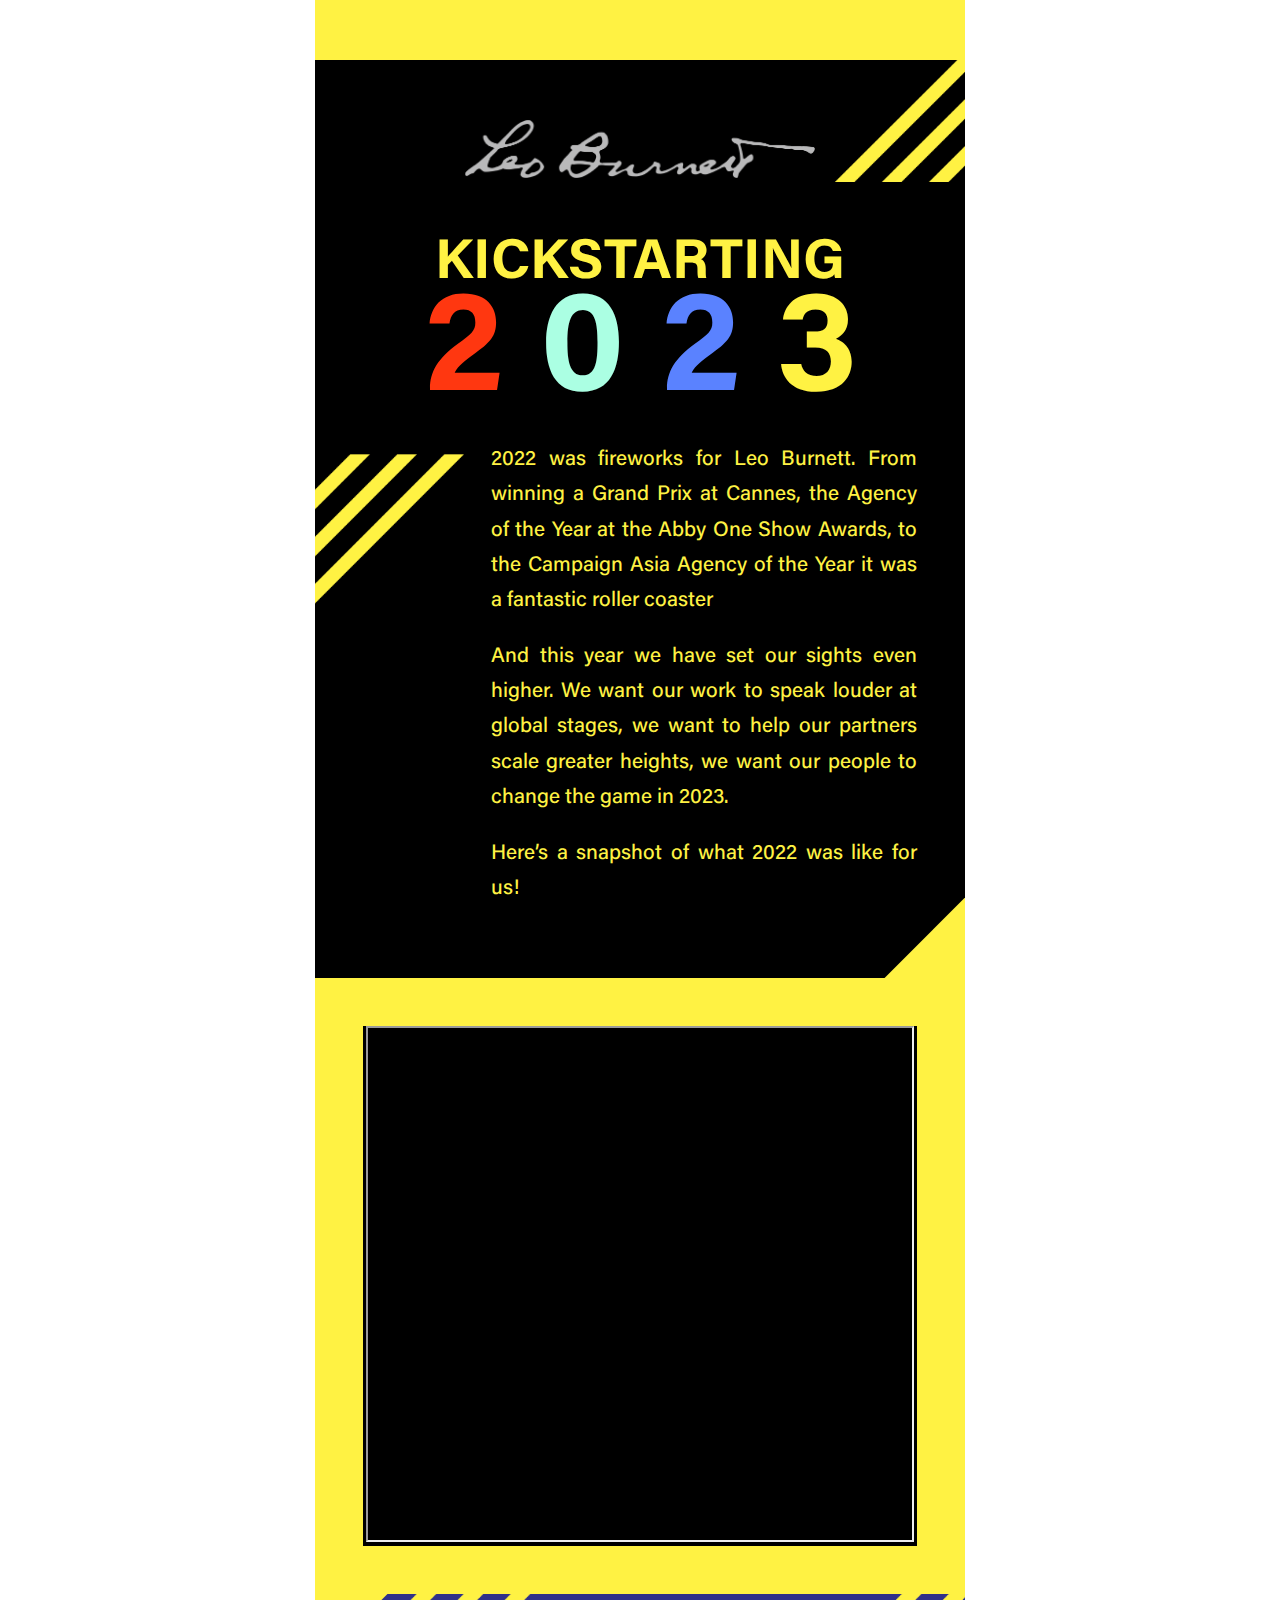
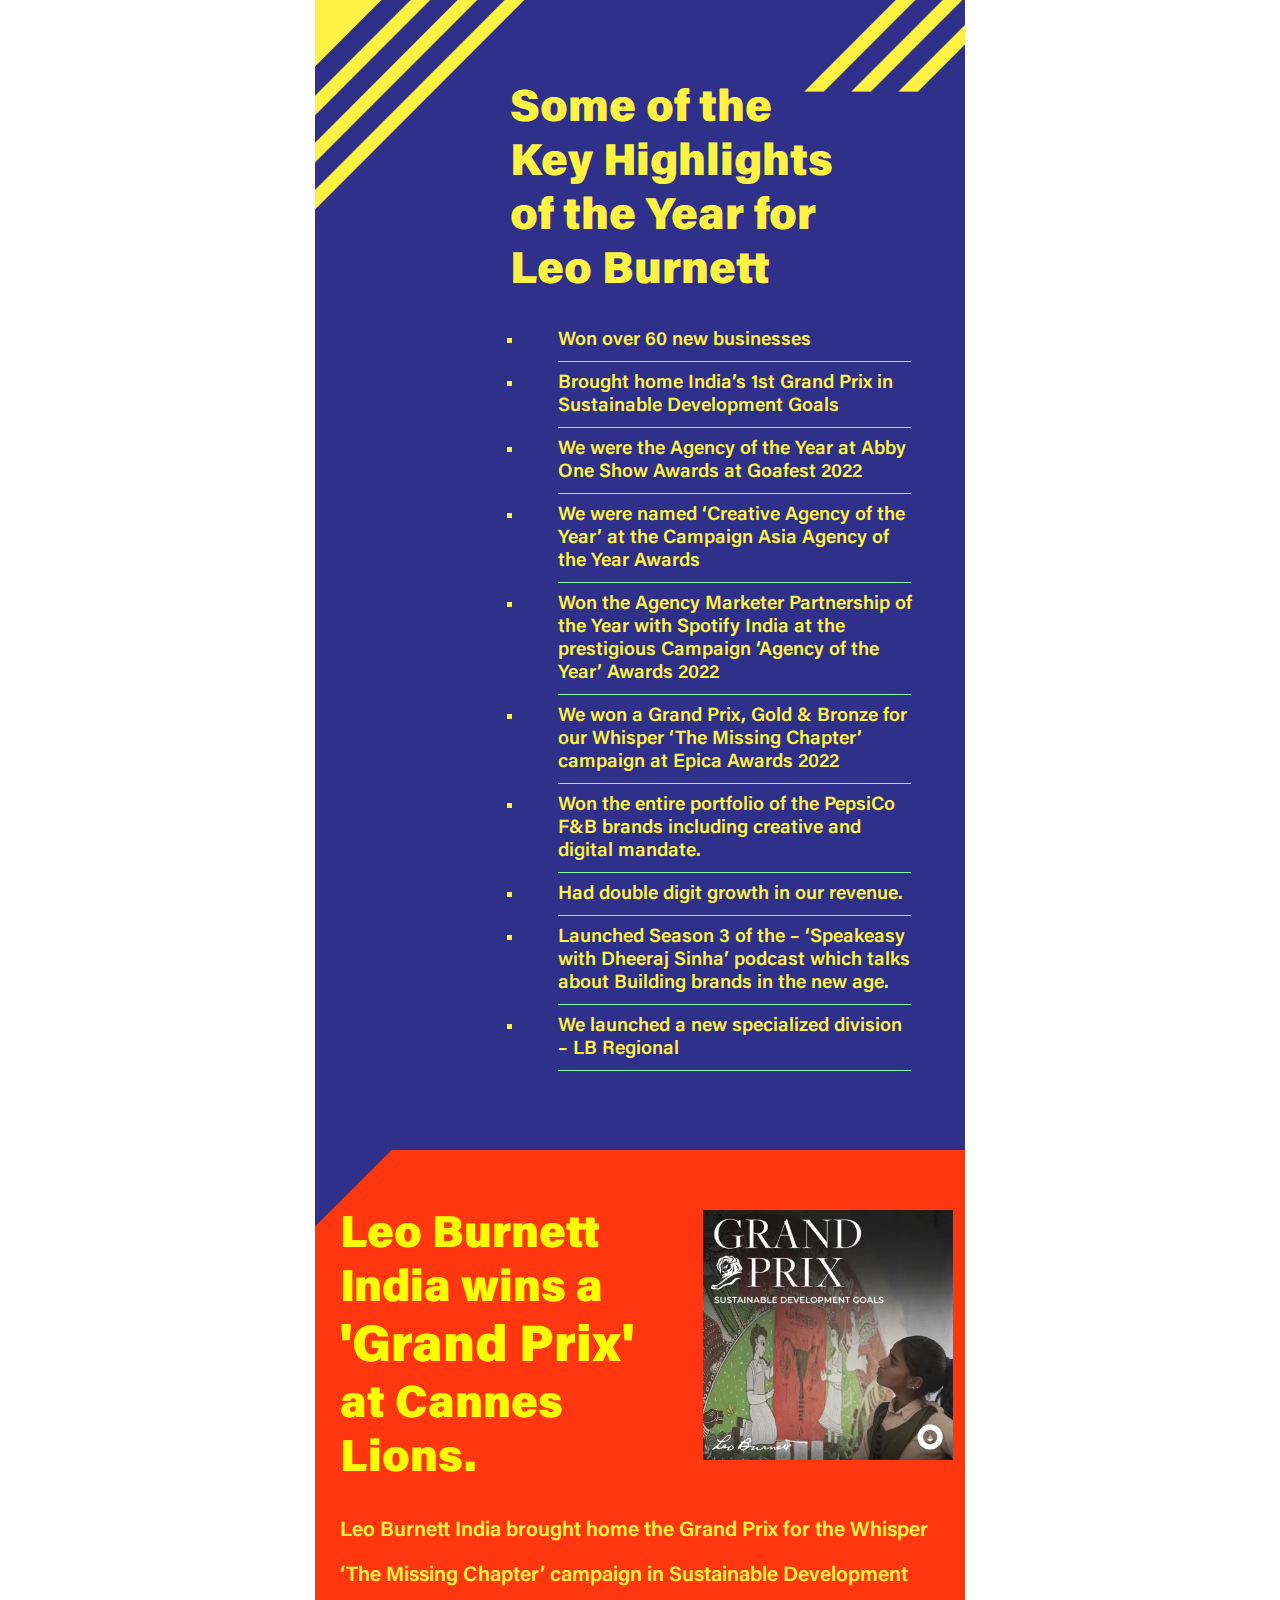
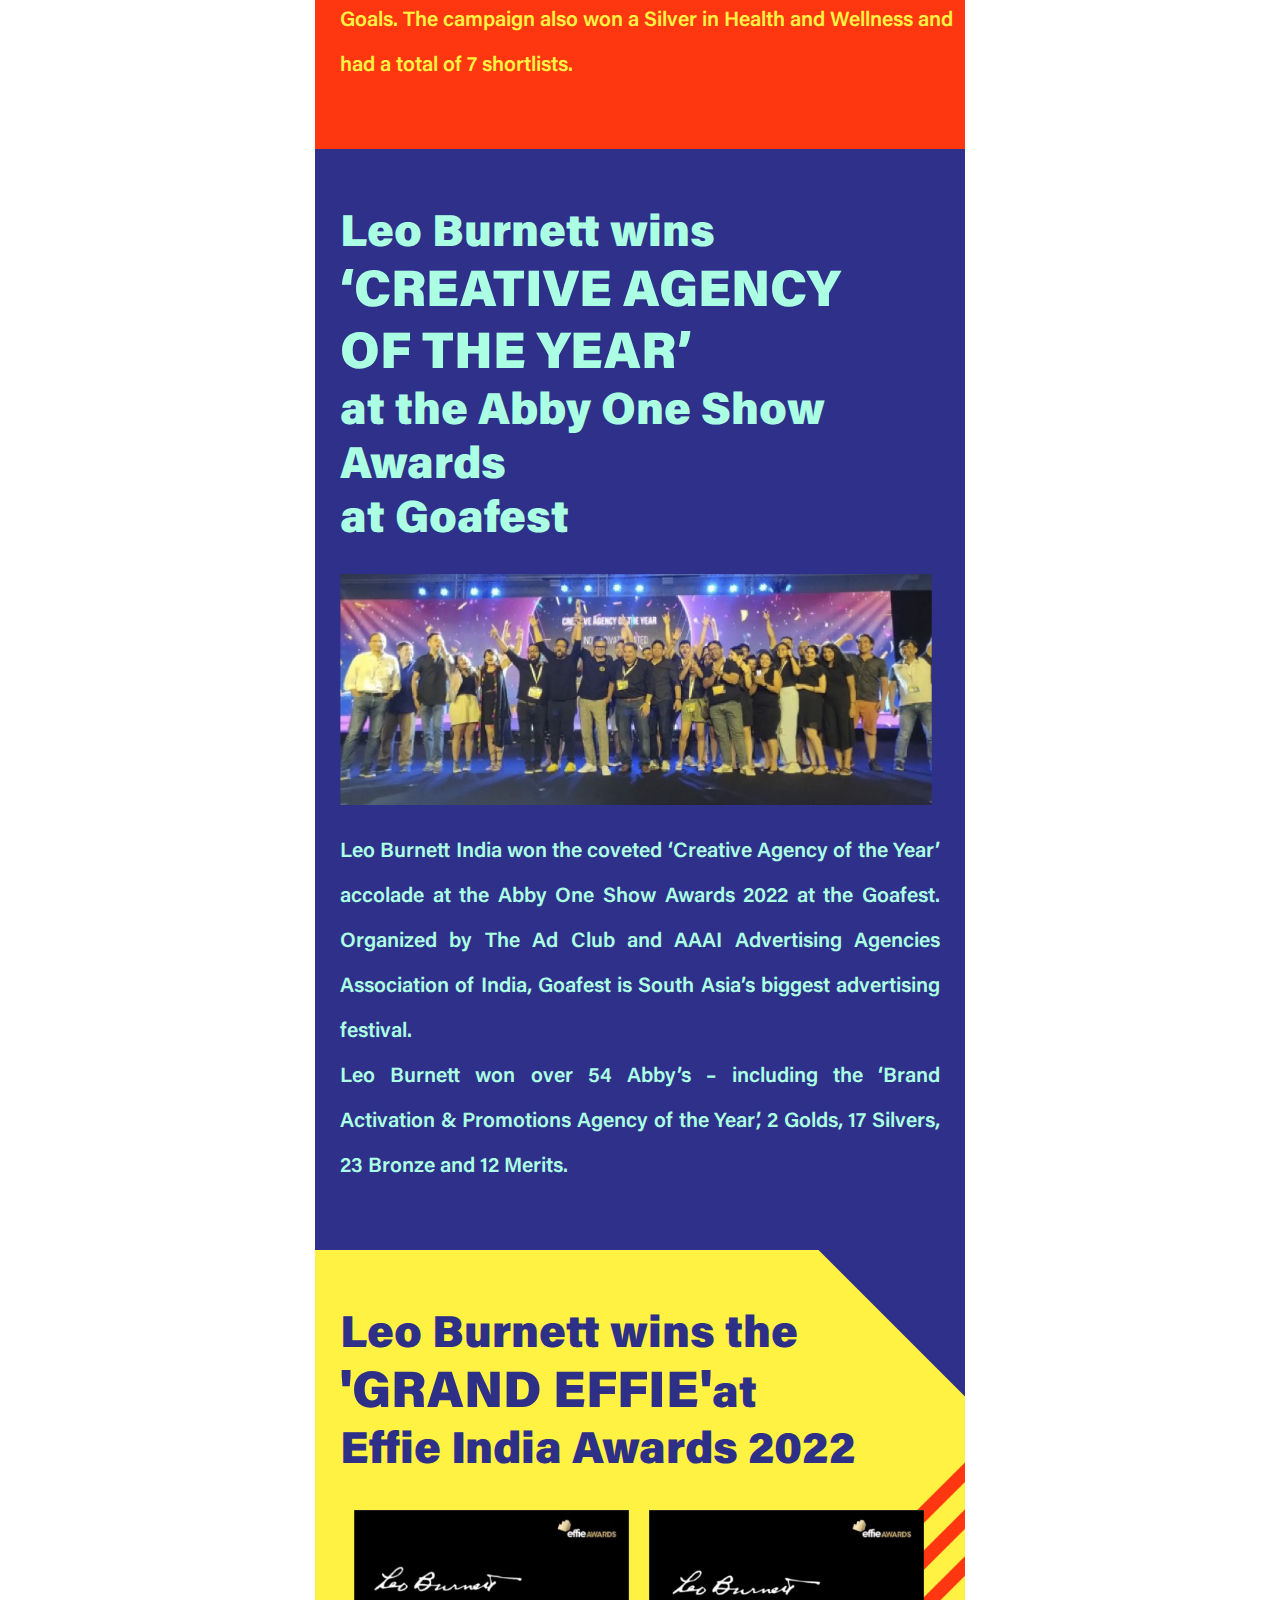
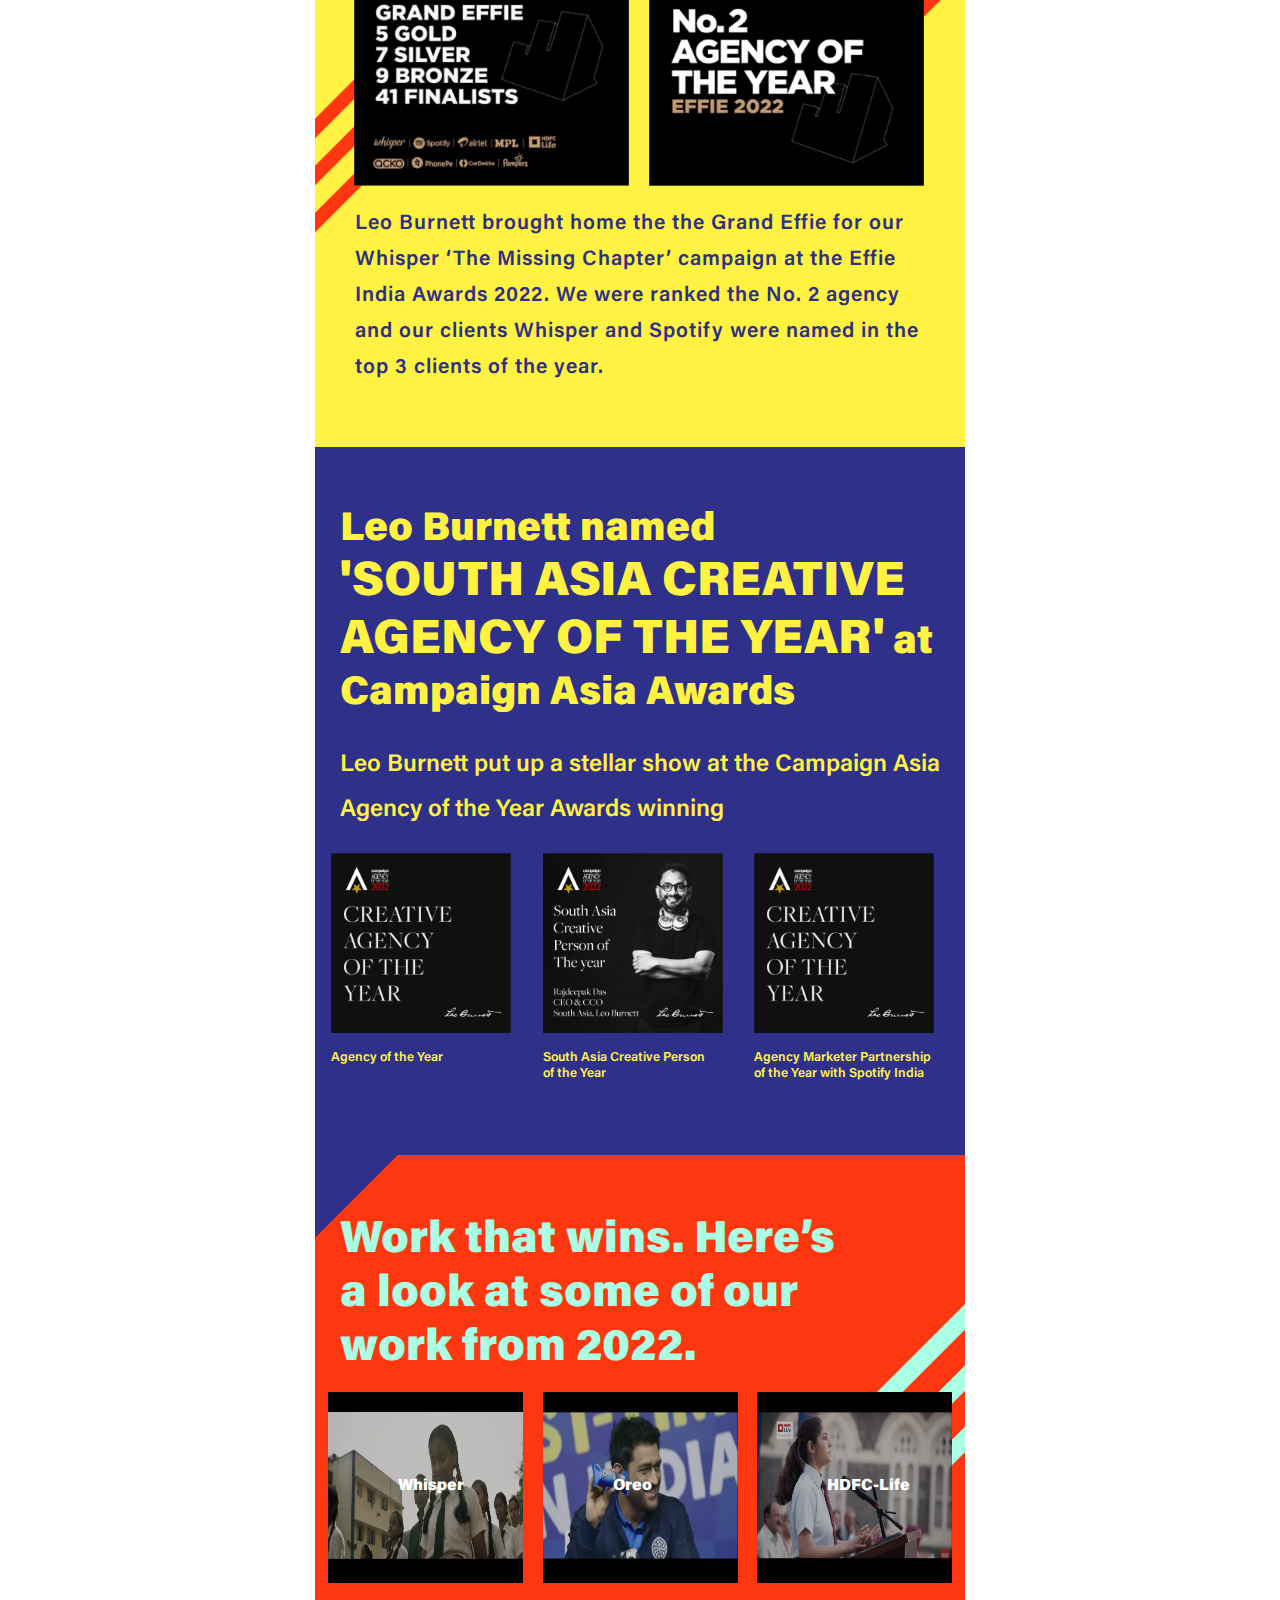
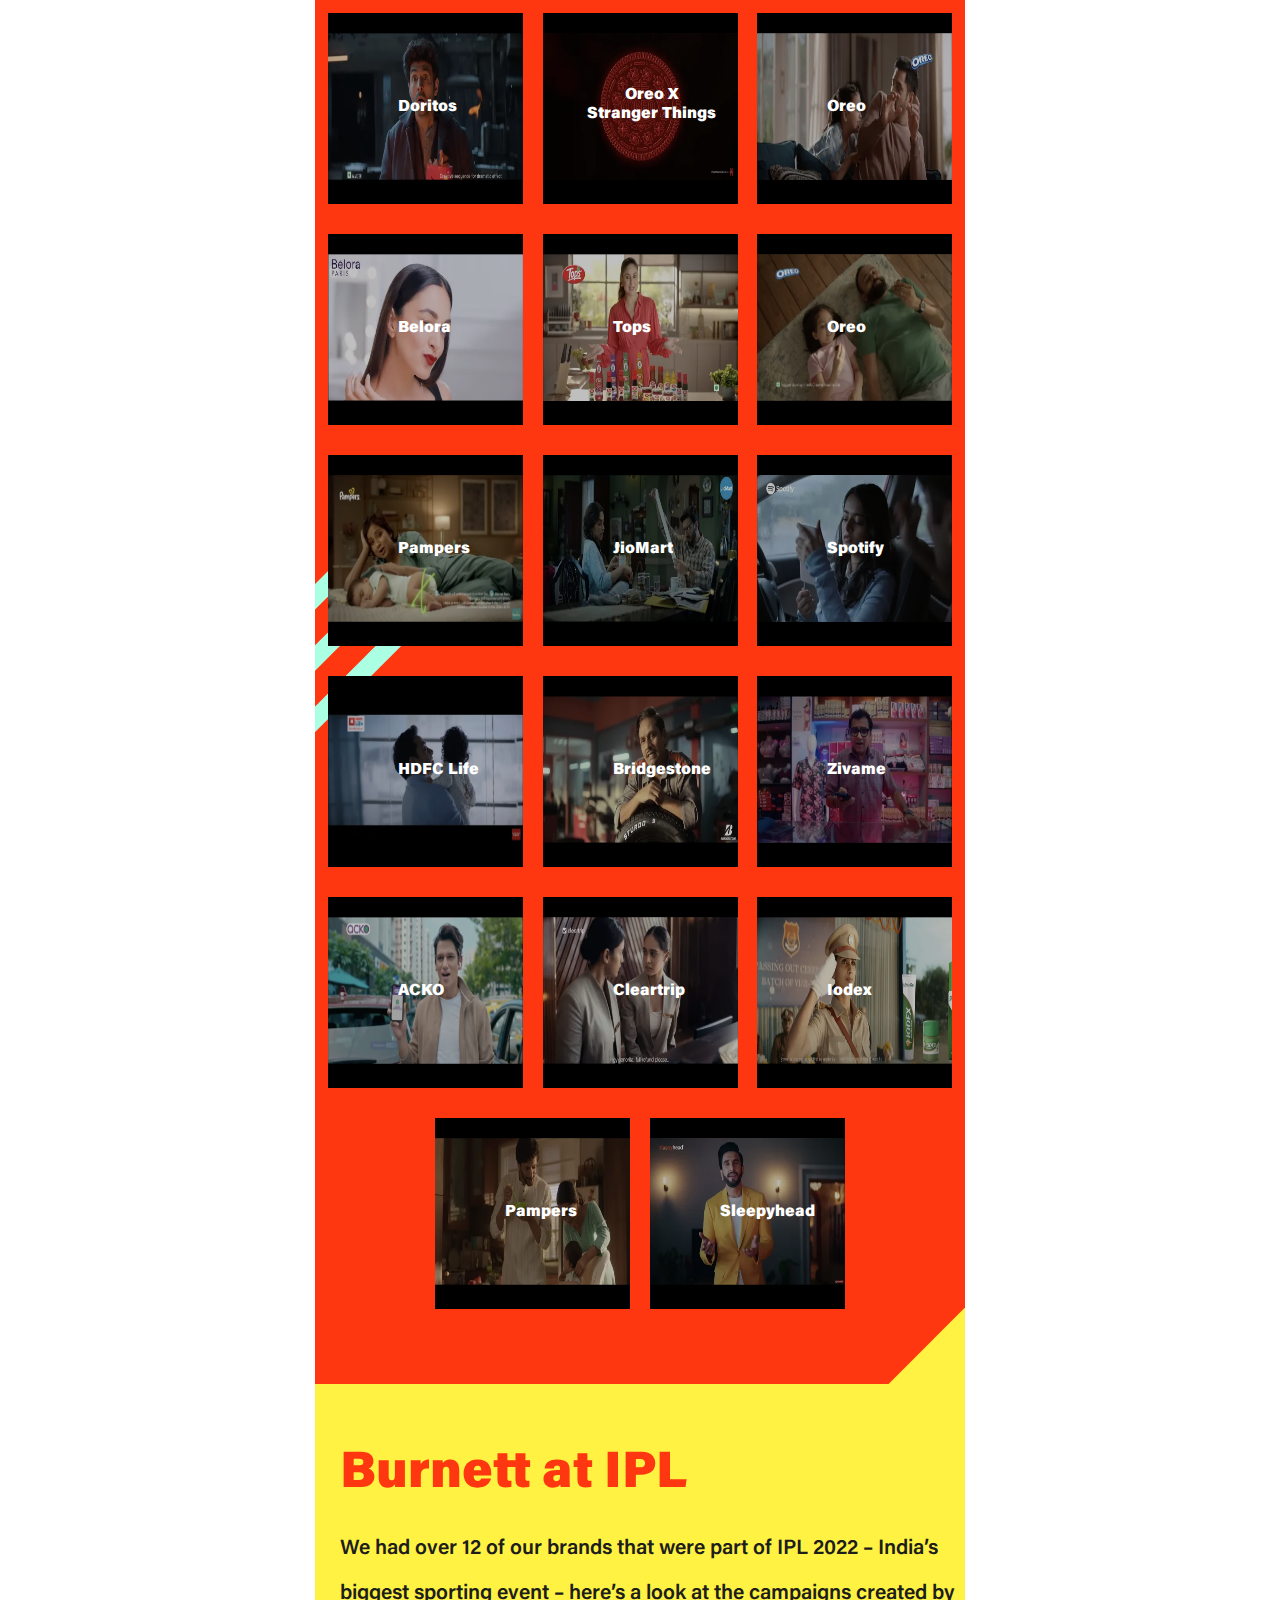
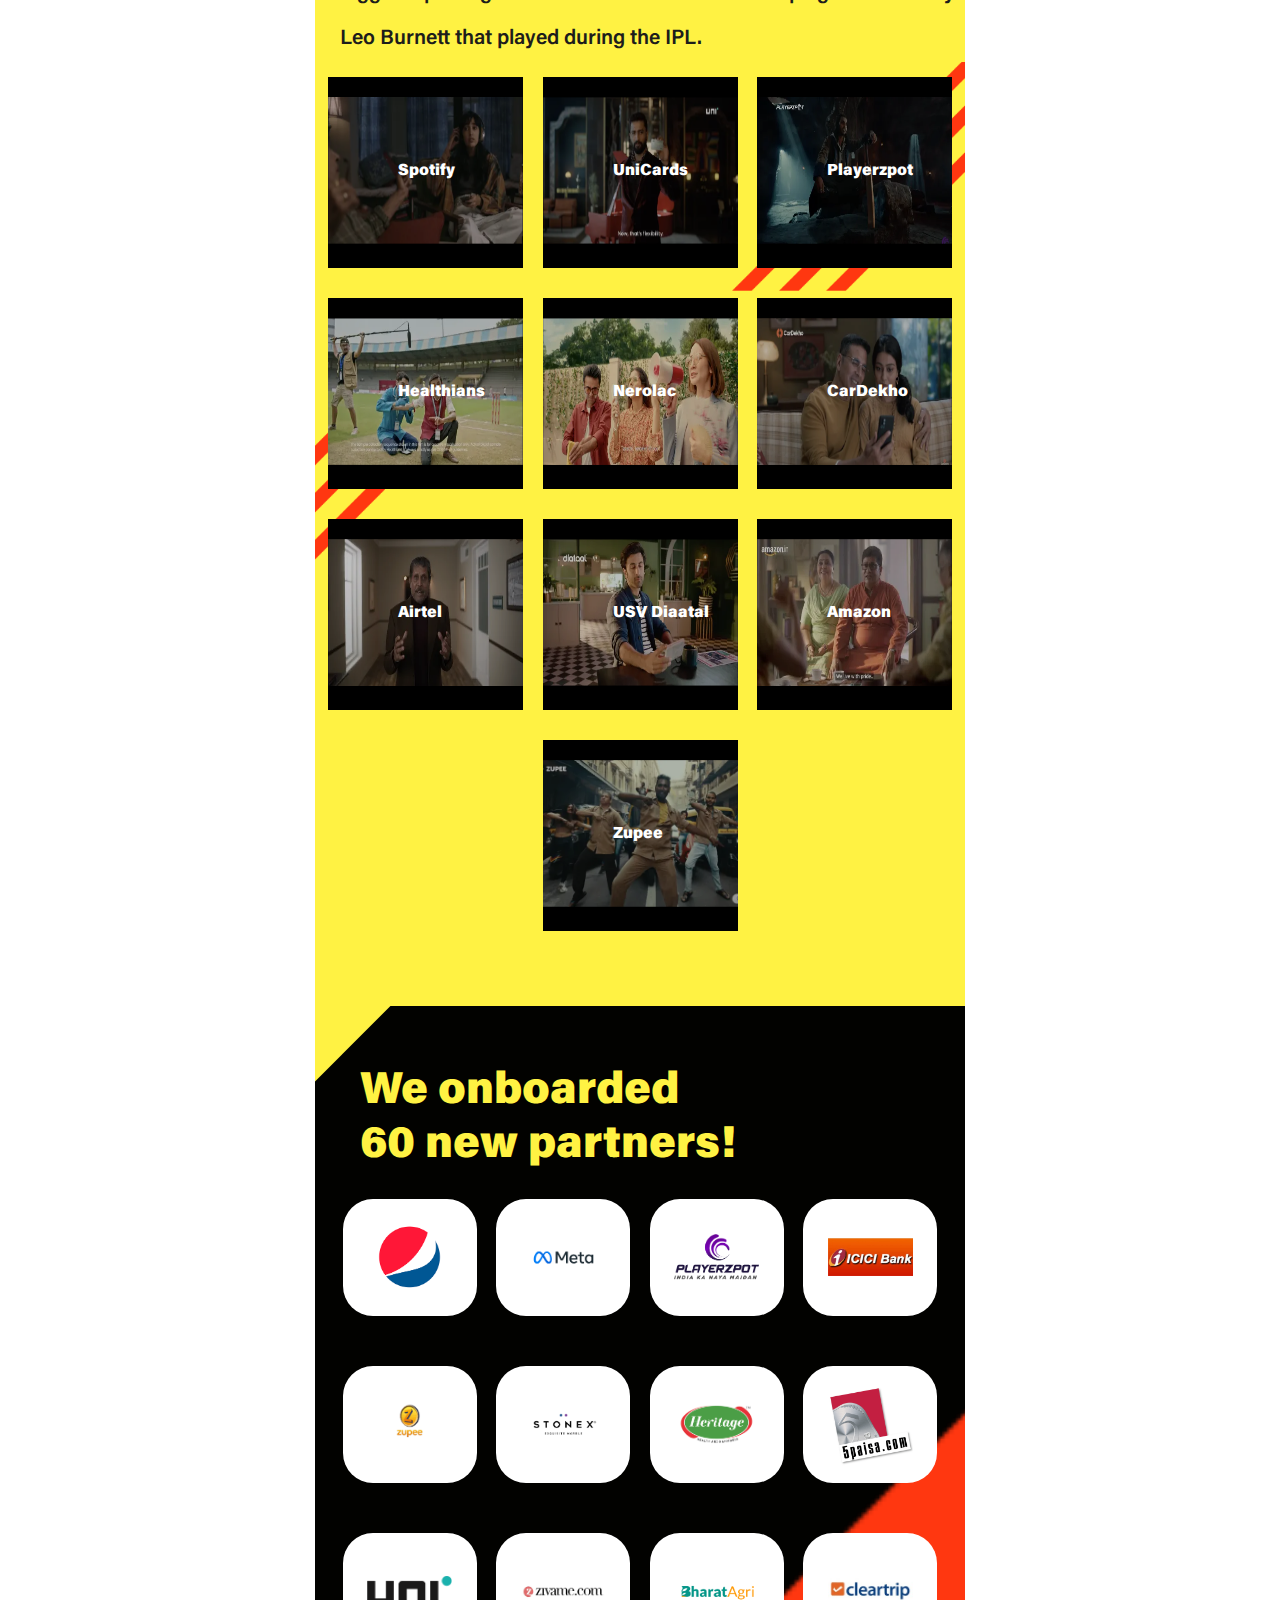
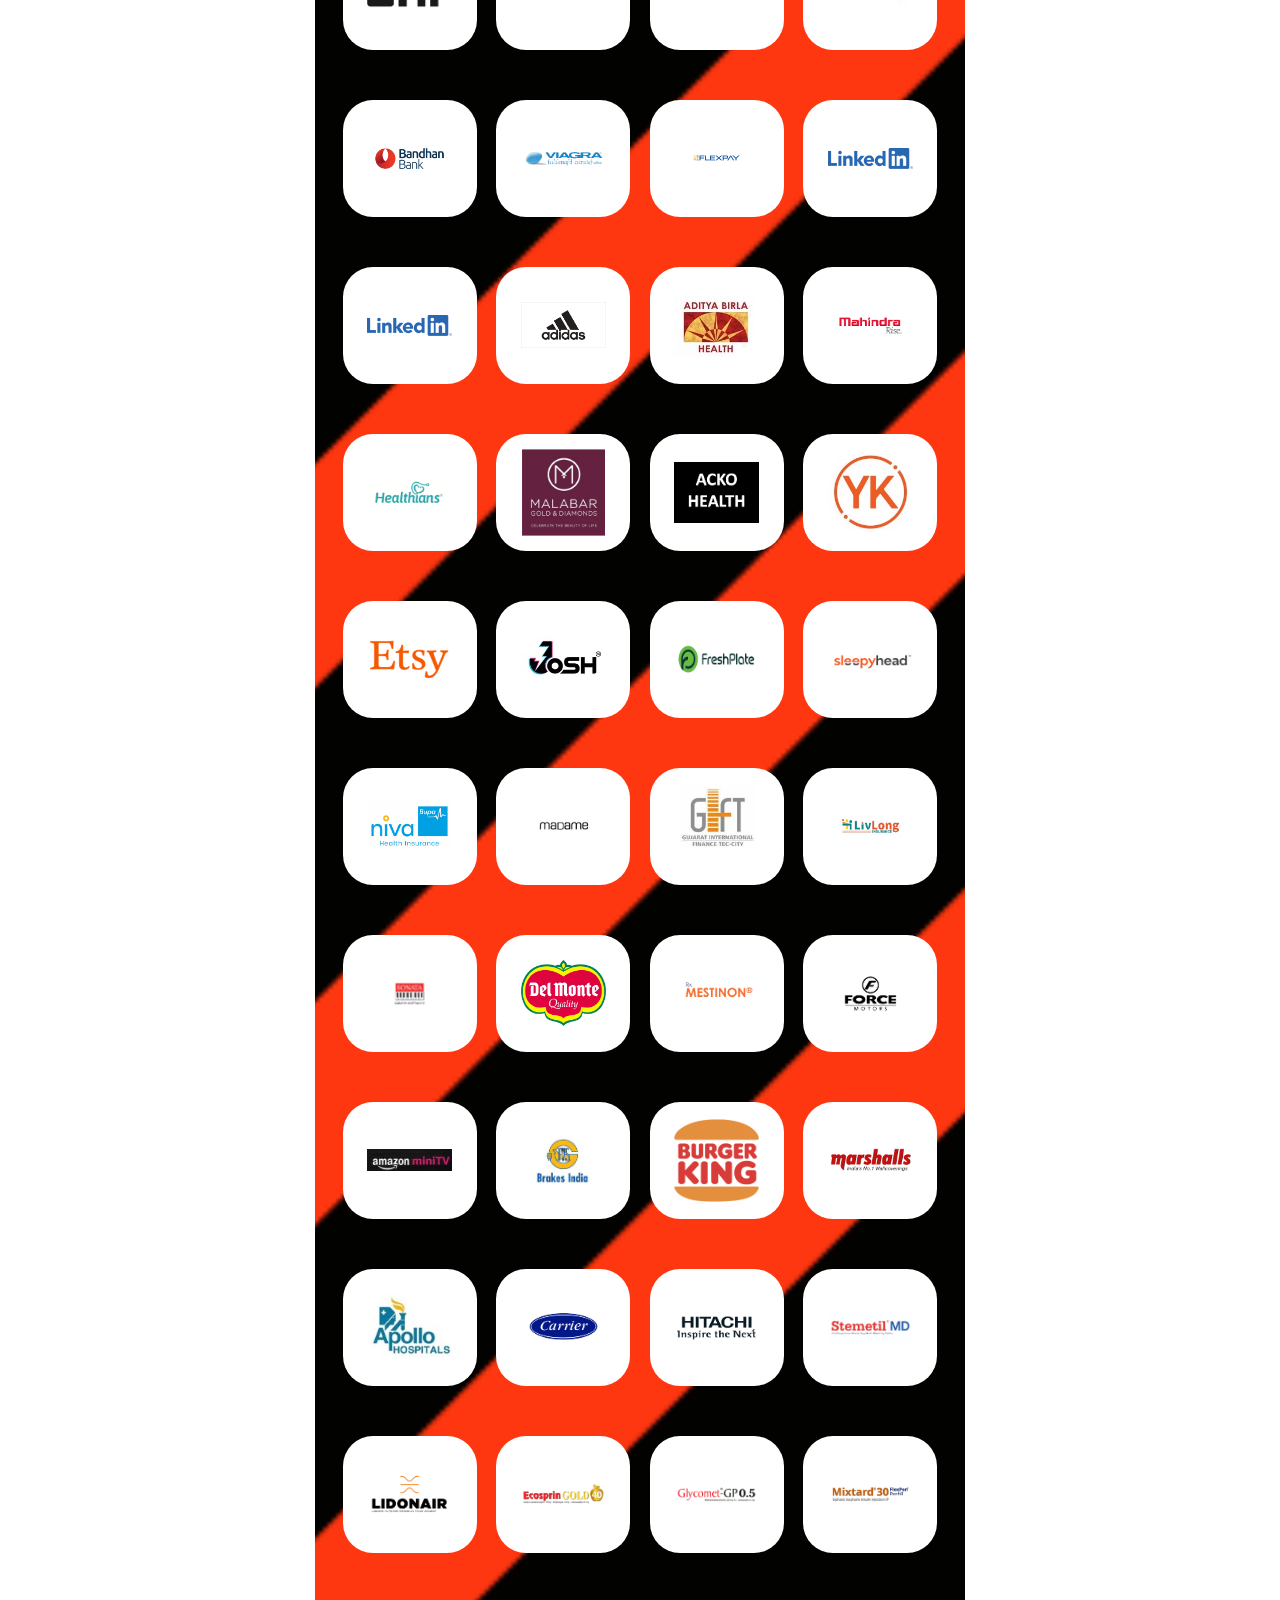
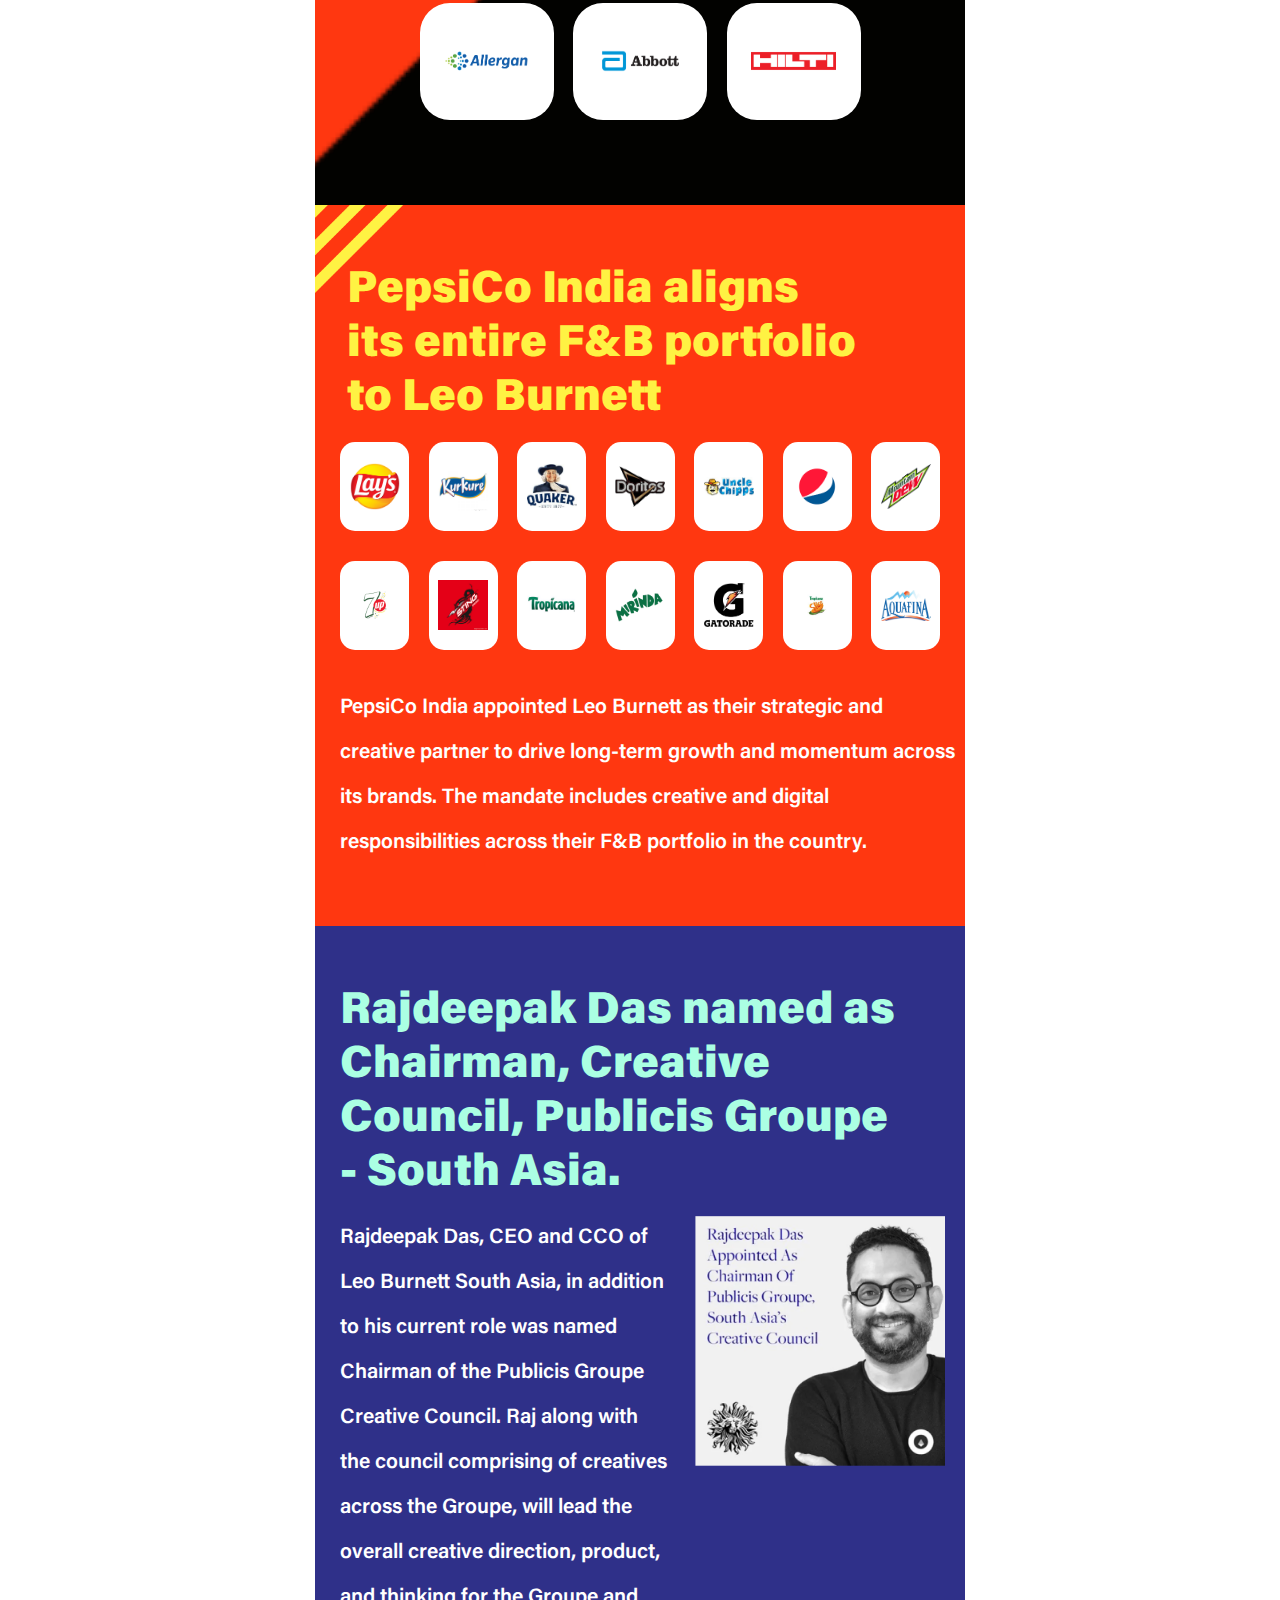
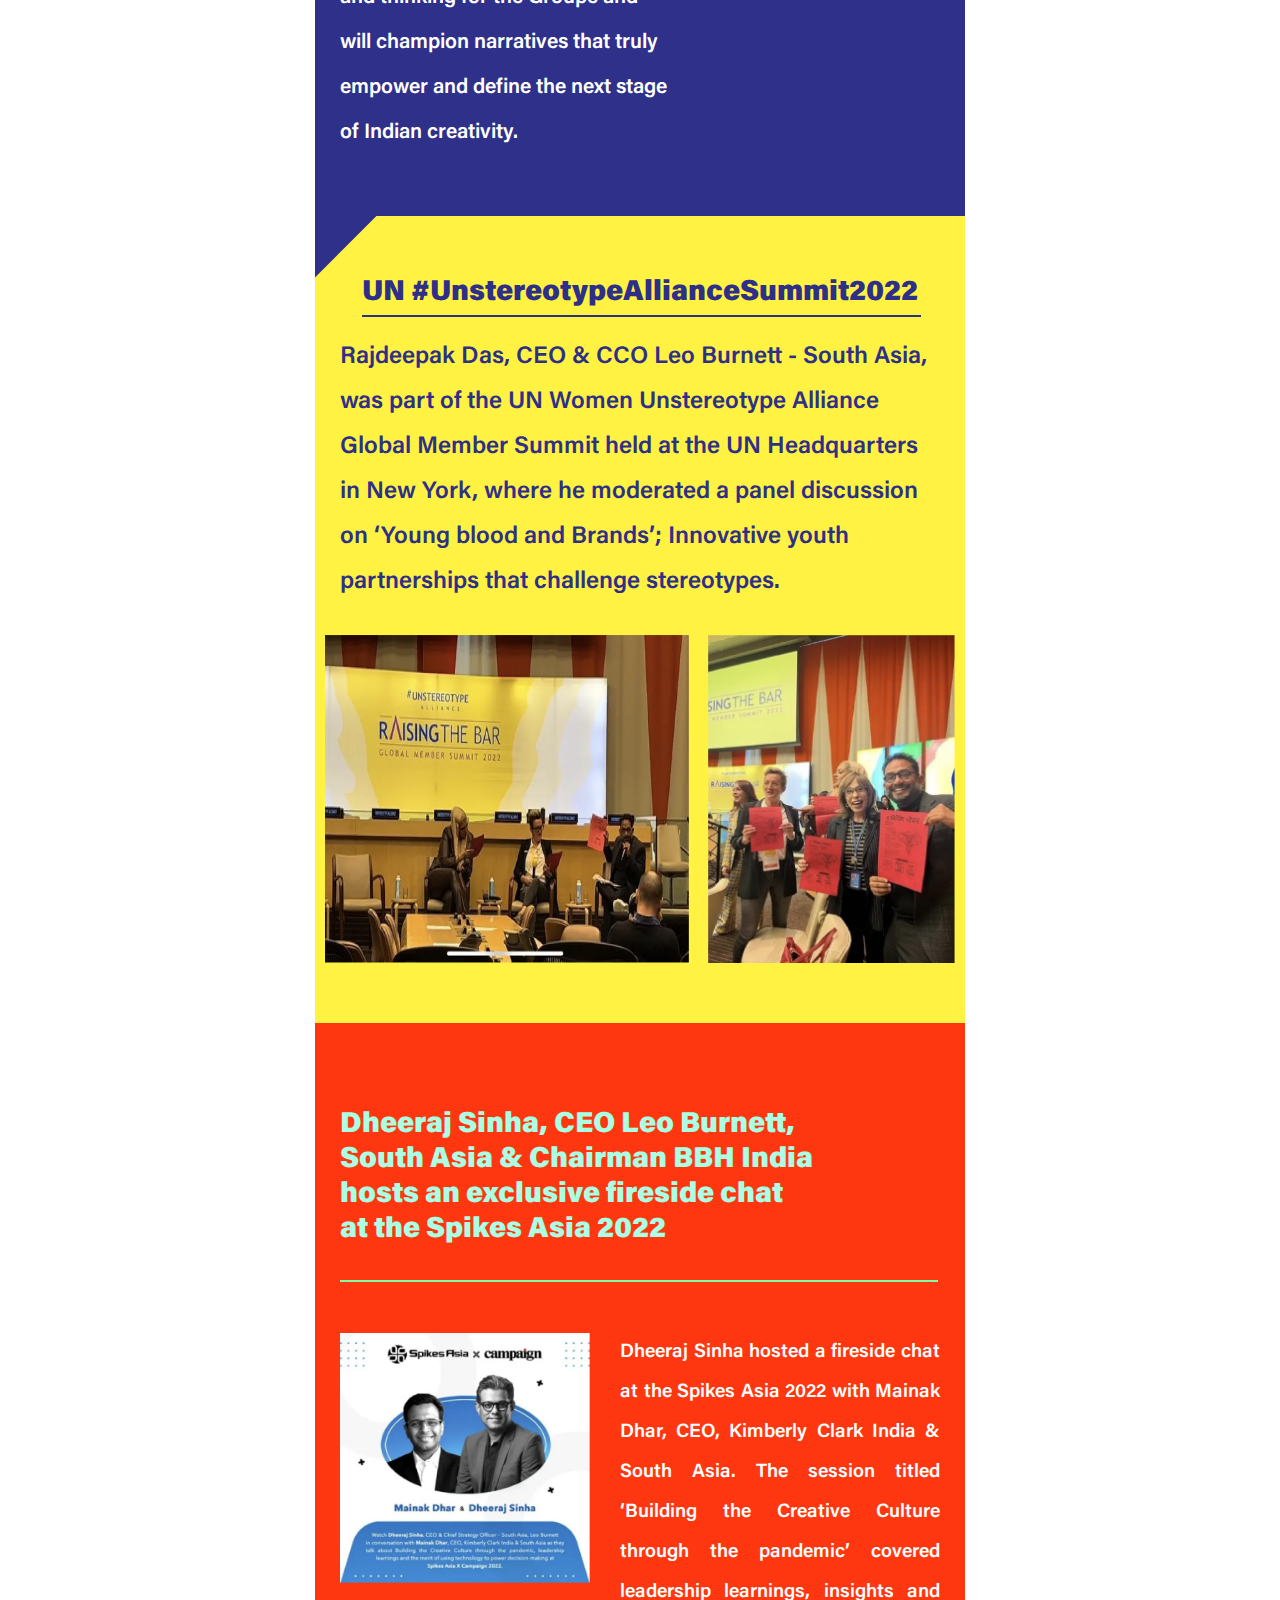
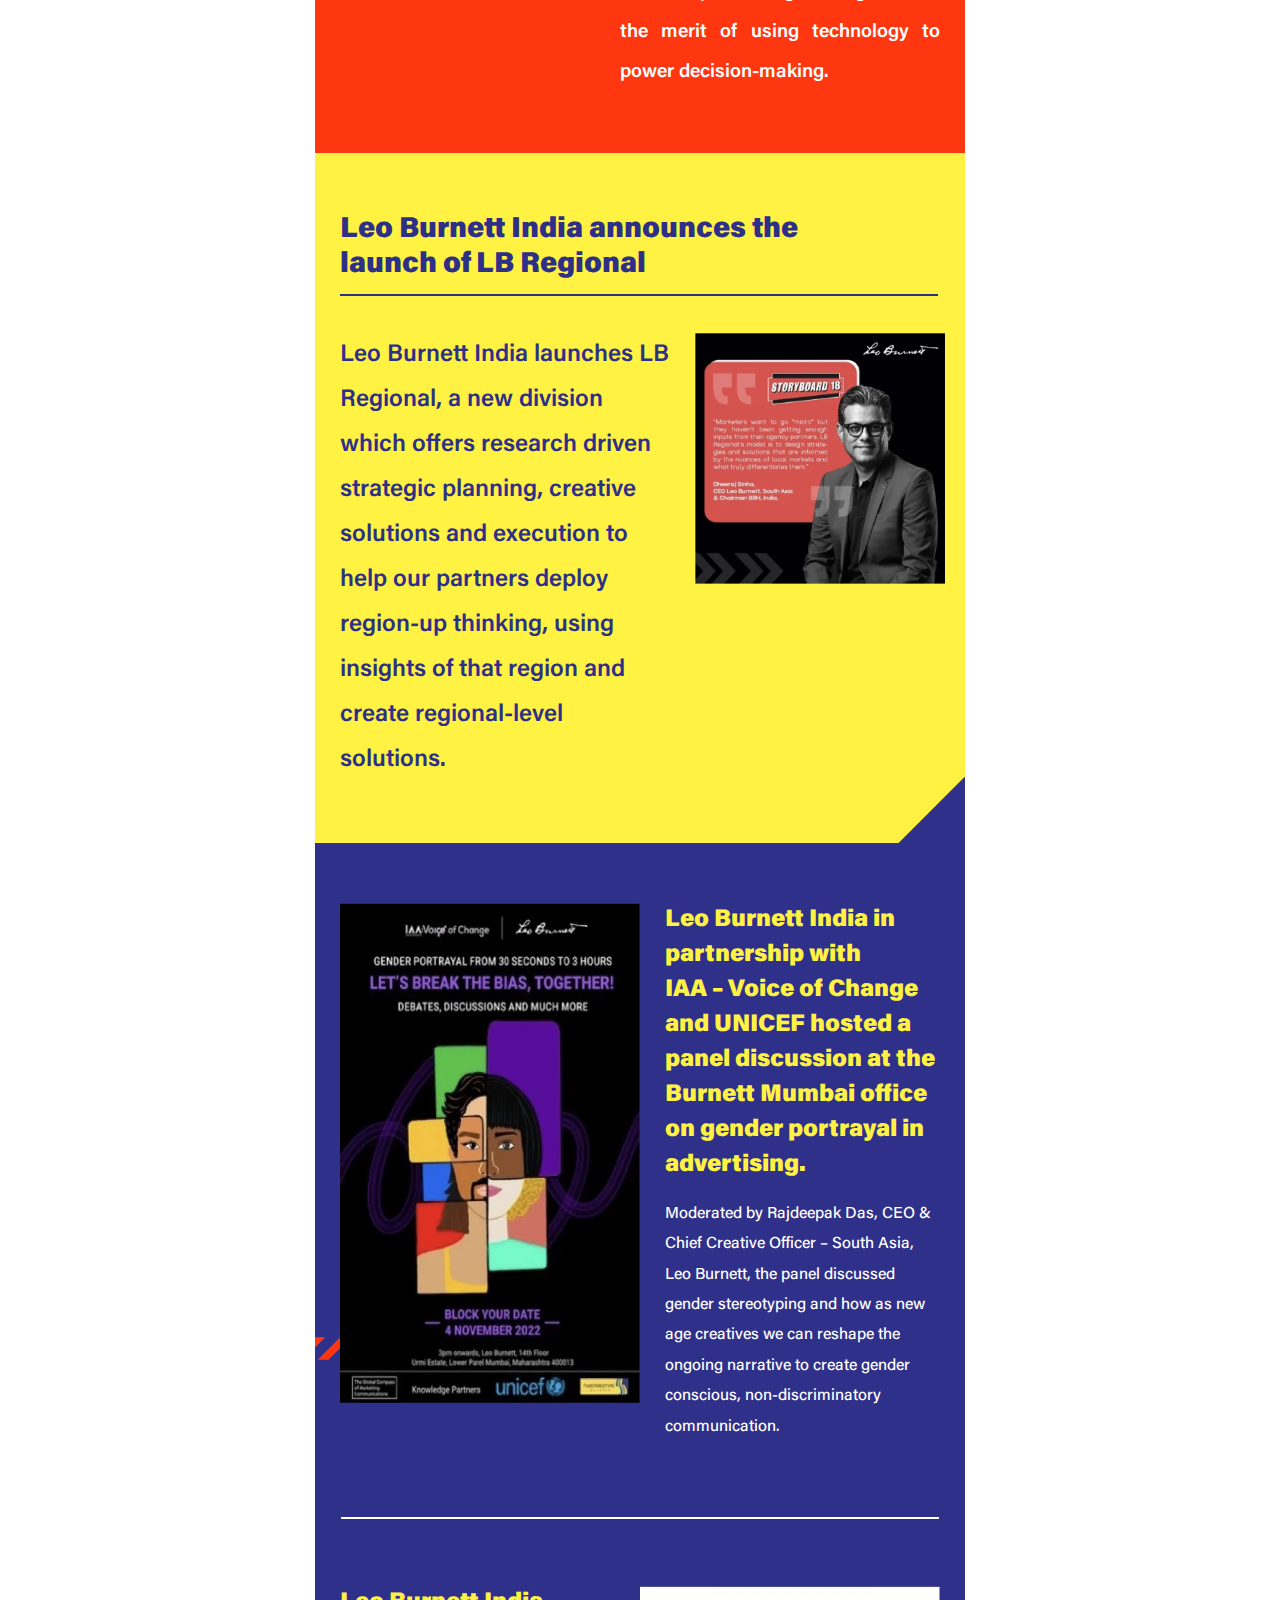
<file: site/index.html>
<!DOCTYPE html>
<html lang="en">

<head>
    <meta charset="UTF-8">
    <meta name="viewport" content="width=device-width, initial-scale=1.0, user-scalable=0, minimum-scale=1.0, maximum-scale=1.0" />
    <title>Document</title>
    <link rel="stylesheet" href="style.css">
</head>

<body>
    <div class="main">
        <section class="kickstart">
            <div class="yello"></div>
            <div class="img-box">
                <img class="logo" src="images/company-logo.png" alt="logo">
                <img class="y-line" src="images/yello-lines.png" alt="">
            </div>
            <div class="heading">
                <h2>Kickstarting</h2>
                <div class="year">
                    <span>2</span>
                    <span>0</span>
                    <span>2</span>
                    <span>3</span>
                </div>
                <div class="txt">
                    <img class="y-line" src="images/yello-lines.png" alt="">
                    <p>2022 was fireworks for Leo Burnett. From winning a Grand Prix at Cannes, the Agency of the Year at the Abby One Show Awards, to the Campaign Asia Agency of the Year it was a fantastic roller coaster</p>
                    <p>And this year we have set our sights even higher. We want our work to speak louder at global stages, we want to help our partners scale greater heights, we want our people to change the game in 2023. </p>
                    <p class="last">Here’s a snapshot of what 2022 was like for us! </p>
                </div>
                <div class="video">
                    <iframe width="" height="" src="https://www.youtube.com/embed/sBF9TSGkMIs">
                    </iframe>
                </div>
            </div>
        </section>
        <section class="highlights">
            <div class="img-box">
                <img class="y-line" src="images/yello-lines.png" alt="">
                <img class="y-line" src="images/yello-lines.png" alt="">
            </div>
            <div class="heading">
                <h2>Some of the<br>Key Highlights<br>of the Year for<br>Leo Burnett</h2>
            </div>
            <div class="list">
                <ul>
                    <li>Won over 60 new businesses</li>
                    <li>Brought home India’s 1st Grand Prix in Sustainable Development Goals</li>
                    <li>We were the Agency of the Year at Abby One Show Awards at Goafest 2022</li>
                    <li>We were named ‘Creative Agency of the Year’ at the Campaign Asia Agency of the Year Awards</li>
                    <li>Won the Agency Marketer Partnership of the Year with Spotify India at the prestigious Campaign ‘Agency of the Year’ Awards 2022</li>
                    <li>We won a Grand Prix, Gold & Bronze for our Whisper ‘The Missing Chapter’ campaign at Epica Awards 2022</li>
                    <li>Won the entire portfolio of the PepsiCo F&B brands including creative and digital mandate.</li>
                    <li>Had double digit growth in our revenue.</li>
                    <li>Launched Season 3 of the – ‘Speakeasy with Dheeraj Sinha’ podcast which talks about Building brands in the new age.</li>
                    <li>We launched a new specialized division – LB Regional</li>
                </ul>
            </div>
        </section>
        <section class="Grand-Prix">
            <div class="Grand-head">
                <h2 class="heading">Leo Burnett<br>India wins a<br>
                    <span>'Grand Prix'</span><br>at Cannes Lions.
                </h2>
                <a href=" https://youtu.be/Bb9o_Rq5pj0" target="_blank"><img src="images/girl-pic.webp" height="250px" alt=""></a>
            </div>
            <p>Leo Burnett India brought home the Grand Prix for the Whisper ‘The Missing Chapter’ campaign in Sustainable Development Goals. The campaign also won a Silver in Health and Wellness and had a total of 7 shortlists.</p>
        </section>
        <section class="creative">
            <div class="heading">
                <h2>Leo Burnett wins<br> <span>‘Creative Agency<br>of the Year’</span><br>at the Abby One Show Awards<br>at Goafest</h2>
            </div>
            <div class="img-box">
                <img src="images/team-image.webp" alt="team">
            </div>
            <p>Leo Burnett India won the coveted ‘Creative Agency of the Year’ accolade at the Abby One Show Awards 2022 at the Goafest. Organized by The Ad Club and AAAI Advertising Agencies Association of India, Goafest is South Asia’s biggest advertising festival.<br>Leo Burnett won over 54 Abby’s – including the ‘Brand Activation & Promotions Agency of the Year’, 2 Golds, 17 Silvers, 23 Bronze and 12 Merits.</p>
        </section>
        <section class="grand-award">
            <div class="heading">
                <h2>Leo Burnett wins the<br><span>'Grand Effie'</span>at<br>Effie India Awards 2022</h2>
            </div>
            <div class="img-box">
                <img src="images/effie1.webp" width="275px" class="effie" alt="">
                <img src="images/effie2.webp" width="275px" class="effie" alt="">
                <div class="red-lines">
                    <img src="images/red-lines.png" alt="">
                    <img src="images/red-lines.png" alt="">
                </div>
            </div>
            <p>Leo Burnett brought home the the Grand Effie for our Whisper ‘The Missing Chapter’ campaign at the Effie India Awards 2022. We were ranked the No. 2 agency and our clients Whisper and Spotify were named in the top 3 clients of the year.</p>
        </section>
        <section class="south-asia">
            <div class="heading">
                <h2>Leo Burnett named<br><span>'South Asia Creative Agency of the Year'</span> at<br>Campaign Asia Awards</h2>
                <p>Leo Burnett put up a stellar show at the Campaign Asia Agency of the Year Awards winning</p>
            </div>
            <div class="awards">
                <div class="awards-cat">
                    <img src="images/agency-of-the-year.webp" width="180px" alt="">
                    <p>Agency of the Year</p>
                </div>
                <div class="awards-cat">
                    <img src="images/south-asia-creative-person.webp" width="180px" alt="">
                    <p>South Asia Creative Person<br> of the Year</p>
                </div>
                <div class="awards-cat">
                    <img src="images/agency-of-the-year.webp" width="180px" alt="">
                    <p>Agency Marketer Partnership<br> of the Year with Spotify India</p>
                </div>
            </div>
        </section>
        <section class="work-add">
            <div class="heading">
                <h2>Work that wins. Here’s<br>a look at some of our<br>work from 2022.</h2>
            </div>
            <div class="ads">
                <div class="video-box">
                    <a href="https://www.youtube.com/watch?v=HyezvRuAc7Y" target="_blank">
                        <img src="images/whisper.webp" alt="whisper">
                        <p>Whisper</p>
                    </a>
                </div>
                <div class="video-box">
                    <a href="https://www.youtube.com/watch?v=202x6jrz7U0&t=36s" target="_blank">
                        <img src="images/oreo.webp" alt="Oreo">
                        <p>Oreo</p>
                    </a>
                </div>
                <div class="video-box">
                    <a href="https://www.youtube.com/watch?v=oi1ntQwBJ9Y" target="_blank">
                        <img src="images/hdfc-life.webp" alt="HDFC-Life">
                        <p>HDFC-Life</p>
                    </a>
                </div>
                <div class="video-box">
                    <a href="https://youtu.be/QcKm5RETIkg" target="_blank">
                        <img src="images/doritos.webp" alt="Doritos">
                        <p>Doritos</p>
                    </a>
                </div>
                <div class="video-box stranger-things">
                    <a href="https://www.youtube.com/watch?v=H_56Ty2-vt4" target="_blank">
                        <img src="images/oreoXstranger-things.webp" alt="Oreo">
                        <p>Oreo X<br>Stranger Things</p>
                    </a>
                </div>
                <div class="video-box">
                    <a href="https://www.youtube.com/watch?v=Flc0KDocRSM" target="_blank">
                        <img src="images/oreo2.webp" alt="Oreo">
                        <p>Oreo</p>
                    </a>
                </div>
                <div class="video-box">
                    <a href="https://www.youtube.com/watch?v=o5MGpJLSkrQ" target="_blank">
                        <img src="images/belora.webp" alt="Belora">
                        <p>Belora</p>
                    </a>
                </div>
                <div class="video-box">
                    <a href="https://www.youtube.com/watch?v=zk_2EJJmkRs" target="_blank">
                        <img src="images/tops.webp" alt="Tops">
                        <p>Tops</p>
                    </a>
                </div>
                <div class="video-box">
                    <a href="https://www.youtube.com/watch?v=oio3JCUhl5Q" target="_blank">
                        <img src="images/oreo3.webp" alt="Oreo">
                        <p>Oreo</p>
                    </a>
                </div>
                <div class="video-box">
                    <a href="https://www.youtube.com/watch?v=BKy2fSDm870" target="_blank">
                        <img src="images/pampers.webp" alt="Pampers">
                        <p>Pampers</p>
                    </a>
                </div>
                <div class="video-box">
                    <a href="https://www.youtube.com/watch?v=_QBYqb7Qcio" target="_blank">
                        <img src="images/jiomart.webp" alt="JioMart">
                        <p>JioMart</p>
                    </a>
                </div>
                <div class="video-box">
                    <a href="https://www.youtube.com/watch?v=-zgwk0Mh_Wg" target="_blank">
                        <img src="images/spotify.webp" alt="Spotify">
                        <p>Spotify</p>
                    </a>
                </div>
                <div class="video-box">
                    <a href="https://youtu.be/MrV4_fhfUNM" target="_blank">
                        <img src="images/hdfc-life2.webp" alt="HDFC Life">
                        <p>HDFC Life</p>
                    </a>
                </div>
                <div class="video-box">
                    <a href="https://www.youtube.com/watch?v=aW9OY3aHk5Y" target="_blank">
                        <img src="images/bridgestone.webp" alt="Bridgestone">
                        <p>Bridgestone</p>
                    </a>
                </div>
                <div class="video-box">
                    <a href="https://www.youtube.com/watch?v=zAGUpBvmue4" target="_blank">
                        <img src="images/zivame.webp" alt="Zivame">
                        <p>Zivame</p>
                    </a>
                </div>
                <div class="video-box">
                    <a href="https://www.youtube.com/watch?v=RqvdlYC9GWM" target="_blank">
                        <img src="images/acko.webp" alt="ACKO">
                        <p>ACKO</p>
                    </a>
                </div>
                <div class="video-box">
                    <a href="https://www.youtube.com/watch?v=N7iv8an4mG4" target="_blank">
                        <img src="images/cleartrip.webp" alt="Cleartrip">
                        <p>Cleartrip</p>
                    </a>
                </div>
                <div class="video-box">
                    <a href="https://www.youtube.com/watch?v=6YuyT0GHhX8" target="_blank">
                        <img src="images/iodex.webp" alt="Iodex">
                        <p>Iodex</p>
                    </a>
                </div>
                <div class="video-box pamp">
                    <a href="https://www.youtube.com/watch?v=uyjNptXJfz8" target="_blank">
                        <img src="images/pampers2.webp" alt="Pampers">
                        <p>Pampers</p>
                    </a>
                </div>
                <div class="video-box">
                    <a href="https://www.youtube.com/watch?v=gKtu_fLwC-s" target="_blank">
                        <img src="images/sleepyhead.webp" alt="Sleepyhead">
                        <p>Sleepyhead</p>
                    </a>
                </div>
                <div class="sky-lines">
                    <img src="images/sky-lines.png" alt="">
                    <img src="images/sky-lines.png" alt="">
                </div>
            </div>
        </section>
        <section class="ipl">
            <div class="heading">
                <h2>Burnett at IPL</h2>
                <p>We had over 12 of our brands that were part of IPL 2022 – India’s biggest sporting event – here’s a look at the campaigns created by Leo Burnett that played during the IPL.</p>
            </div>
            <div class="ads">
                <div class="video-box">
                    <a href="https://www.youtube.com/watch?v=L8aCGhQG6z4" target="_blank">
                        <img src="images/ispotify.webp" alt="Spotify">
                        <p>Spotify</p>
                    </a>
                </div>
                <div class="video-box">
                    <a href="https://www.youtube.com/watch?v=TXbETiT5k0Y" target="_blank">
                        <img src="images/unicards.webp" alt="UniCards">
                        <p>UniCards</p>
                    </a>
                </div>
                <div class="video-box">
                    <a href="https://www.youtube.com/watch?v=7Zf1EBlF-nY" target="_blank">
                        <img src="images/playerzpot.webp" alt="Playerzpot">
                        <p>Playerzpot</p>
                    </a>
                </div>
                <div class="video-box">
                    <a href="https://www.youtube.com/watch?v=z99dB7QCOPs" target="_blank">
                        <img src="images/healthiens.webp" alt="Healthians">
                        <p>Healthians</p>
                    </a>
                </div>
                <div class="video-box">
                    <a href="https://www.youtube.com/watch?v=YC0txQ0dusk" target="_blank">
                        <img src="images/nerolac.webp" alt="Nerolac">
                        <p>Nerolac</p>
                    </a>
                </div>
                <div class="video-box">
                    <a href="https://www.youtube.com/watch?v=qMZhjuI3Oac" target="_blank">
                        <img src="images/cardekho.webp" alt="CarDekho">
                        <p>CarDekho</p>
                    </a>
                </div>
                <div class="video-box">
                    <a href="https://www.youtube.com/watch?v=L_E4nCn3viM" target="_blank">
                        <img src="images/airtel.webp" alt="Airtel">
                        <p>Airtel</p>
                    </a>
                </div>
                <div class="video-box">
                    <a href="https://www.youtube.com/watch?v=MVpdGg32IPg" target="_blank">
                        <img src="images/diataal.webp" alt="USV Diaatal">
                        <p>USV Diaatal</p>
                    </a>
                </div>
                <div class="video-box">
                    <a href="https://www.youtube.com/watch?v=7omf1ER3b3E" target="_blank">
                        <img src="images/amazon.webp" alt="Amazon">
                        <p>Amazon</p>
                    </a>
                </div>
                <div class="video-box">
                    <a href="https://www.youtube.com/watch?v=rB94oyF-3jo" target="_blank">
                        <img src="images/zupee.webp" alt="Zupee">
                        <p>Zupee</p>
                    </a>
                </div>
                <div class="red-lines2">
                    <img src="images/red-lines.png" width="350px" alt="">
                    <img src="images/red-lines.png" width="350px" alt="">
                </div>
            </div>
        </section>
        <section class="partners">
            <div class="red-lines3">
                <img src="images/red-lines.png" alt="">
            </div>
            <div class="heading">
                <h2>We onboarded<br>60 new partners!</h2>
            </div>
            <div class="partners-logos">
                <div class="logo-box">
                    <img src="images/pepsi.png" alt="pepsi">
                </div>
                <div class="logo-box">
                    <img src="images/Meta.png" alt="Meta">
                </div>
                <div class="logo-box">
                    <img src="images/Playerzpot%20logo.png" alt="Playerzpot%20logo">
                </div>
                <div class="logo-box">
                    <img src="images/ICICI%20Bank.jpg" alt="ICICI BANK">
                </div>
                <div class="logo-box">
                    <img src="images/Zupee.png" alt="zupee">
                </div>
                <div class="logo-box">
                    <img src="images/Stonex.png" alt="Stonex">
                </div>
                <div class="logo-box">
                    <img src="images/Heritage%20Logo.png" alt="Heritage">
                </div>
                <div class="logo-box">
                    <img src="images/5Paisa_Logo_2021_CO-01.jpg" alt="5 Paisa">
                </div>
                <div class="logo-box">
                    <img src="images/uni.png" alt="UNI">
                </div>
                <div class="logo-box">
                    <img src="images/zivamelogo.webp" alt="Zivamee">
                </div>
                <div class="logo-box">
                    <img src="images/bharatagri.png" alt="Bhartagri">
                </div>
                <div class="logo-box">
                    <img src="images/Cleartrip.jpg" alt="Cleartrip">
                </div>
                <div class="logo-box">
                    <img src="images/Bandhan%20Bank%20logo.jpeg" alt="Bandhan Bank">
                </div>
                <div class="logo-box">
                    <img src="images/Viagra.png" alt="Viagra">
                </div>
                <div class="logo-box">
                    <img src="images/FlexPay%20logo%20unit.jpeg" alt="Flexpay">
                </div>
                <div class="logo-box">
                    <img src="images/LinkedIn.png" alt="LinkedIn">
                </div>
                <div class="logo-box">
                    <img src="images/LinkedIn.png" alt="LinkedIn">
                </div>
                <div class="logo-box">
                    <img src="images/adidas.png" alt="adidas">
                </div>
                <div class="logo-box">
                    <img src="images/ABHI.jpg" alt="Aditya Birla Group">
                </div>
                <div class="logo-box">
                    <img src="images/Mahindra%20Rise.png" alt="Mahindra Rise">
                </div>
                <div class="logo-box">
                    <img src="images/Healthians.png" alt="Healthians">
                </div>
                <div class="logo-box">
                    <img src="images/Malabar.jpg" alt="Malabar">
                </div>
                <div class="logo-box">
                    <img src="images/ACKO-Health.png" alt="Acko Health">
                </div>
                <div class="logo-box">
                    <img src="images/YouKraft.jpg" alt="YouKraft">
                </div>
                <div class="logo-box">
                    <img src="images/etsy.png" alt="Etsy">
                </div>
                <div class="logo-box">
                    <img src="images/Josh.jpg" alt="Josh">
                </div>
                <div class="logo-box">
                    <img src="images/Freshplate.png" alt="Freshplate">
                </div>
                <div class="logo-box">
                    <img src="images/sleepyhead.png" alt="Sleepyhead">
                </div>
                <div class="logo-box">
                    <img src="images/Niva%20Bupa%20Logo%20.jpg" alt="Niva">
                </div>
                <div class="logo-box">
                    <img src="images/madame.png" alt="madame">
                </div>
                <div class="logo-box">
                    <img src="images/GiftCity.jpg" alt="giftcity">
                </div>
                <div class="logo-box">
                    <img src="images/livlong.webp" alt="Livlong">
                </div>
                <div class="logo-box">
                    <img src="images/Sonata%20PPT.png" alt="Sonata">
                </div>
                <div class="logo-box">
                    <img src="images/DelMonte.jpeg" alt="delmonte">
                </div>
                <div class="logo-box">
                    <img src="images/Mestinon.png" alt="mestinon">
                </div>
                <div class="logo-box">
                    <img src="images/Force%20Logo-02.png" alt="Force">
                </div>
                <div class="logo-box">
                    <img src="images/Amazon%20Mini%20TV.jpg" alt="amazon mini tv">
                </div>
                <div class="logo-box">
                    <img src="images/Brakes-India.png" alt="Brakes India">
                </div>
                <div class="logo-box">
                    <img src="images/burger-king.png" alt="Burger King">
                </div>
                <div class="logo-box">
                    <img src="images/marshalls%20logo.png" alt="marshall">
                </div>
                <div class="logo-box">
                    <img src="images/Apollo%20Hospitals.jpg" alt="apollo">
                </div>
                <div class="logo-box">
                    <img src="images/Carrier%20(ACs).png" alt="Carrier">
                </div>
                <div class="logo-box">
                    <img src="images/Hitachi.png" alt="Hitachi">
                </div>
                <div class="logo-box">
                    <img src="images/Stemetil%20logo-01.jpg" alt="stemetil">
                </div>
                <div class="logo-box">
                    <img src="images/Lidonair%20logo-01.png" alt="lidonair">
                </div>
                <div class="logo-box">
                    <img src="images/logo-02.png" alt="Ecosprin">
                </div>
                <div class="logo-box">
                    <img src="images/glycomet.png" alt="Glycomet">
                </div>
                <div class="logo-box">
                    <img src="images/Mixtrad%2030%20&%20Udapa%20S-01.png" alt="mixtard">
                </div>
                <div class="logo-box">
                    <img src="images/Allergan.png" alt="Allergan">
                </div>
                <div class="logo-box">
                    <img src="images/Abbott.png" alt="Abbot">
                </div>
                <div class="logo-box">
                    <img src="images/HILTI%5B64%5D.png" alt="Hitli">
                </div>
            </div>
        </section>
        <section class="pepsico">
            <div class="img-box">
                <img class="y-line" src="images/yello-lines.png" alt="">
            </div>
            <div class="heading">
                <h2>PepsiCo India aligns<br>its entire F&B portfolio<br>to Leo Burnett </h2>
            </div>
            <div class="partners-logos">
                <div class="logo-box">
                    <img src="images/Lays_logo_PNG3.png" alt="Lays">
                </div>
                <div class="logo-box">
                    <img src="images/Kurkure-Logo-Tagline-Slogan-Owner-480x480.jpeg" alt="Kurkure">
                </div>
                <div class="logo-box">
                    <img src="images/quaker.jpeg" alt="Quaker">
                </div>
                <div class="logo-box">
                    <img src="images/doriros-logo.png" alt="Doritos">
                </div>
                <div class="logo-box">
                    <img src="images/uncle%20chips.jpeg" alt="Uncle Chips">
                </div>
                <div class="logo-box">
                    <img src="images/pepsi.png" alt="Pepsi">
                </div>
                <div class="logo-box">
                    <img src="images/mountain-dew.png" alt="mountain-dew">
                </div>
                <div class="logo-box">
                    <img src="images/7up.png" alt="7up">
                </div>
                <div class="logo-box">
                    <img src="images/sting.png" alt="Sting">
                </div>
                <div class="logo-box">
                    <img src="images/tropicana.jpeg" alt="tropicana">
                </div>
                <div class="logo-box">
                    <img src="images/Mirinda.png" alt="Mirinda">
                </div>
                <div class="logo-box">
                    <img src="images/gato.webp" alt="Gatorade">
                </div>
                <div class="logo-box">
                    <img src="images/slice.jpeg" alt="Slice">
                </div>
                <div class="logo-box">
                    <img src="images/Aquafina-Logo-2004.jpeg" alt="Aquafina">
                </div>
                <p>PepsiCo India appointed Leo Burnett as their strategic and creative partner to drive long-term growth and momentum across its brands. The mandate includes creative and digital responsibilities across their F&B portfolio in the country. </p>
            </div>
        </section>
        <section class="chairman">
            <div class="heading">
                <h2>Rajdeepak Das named as<br>Chairman, Creative<br>Council, Publicis Groupe<br>- South Asia.</h2>
            </div>
            <div class="content">
                <p>Rajdeepak Das, CEO and CCO of Leo Burnett South Asia, in addition to his current role was named Chairman of the Publicis Groupe Creative Council. Raj along with the council comprising of creatives across the Groupe, will lead the overall creative direction, product, and thinking for the Groupe and will champion narratives that truly empower and define the next stage of Indian creativity.</p>
                <a href="https://lbbonline.com/news/rajdeepak-das-named-chairman-of-publicis-groupe-south-asias-creative-council"><img src="images/Rajdeepak-das.webp" alt=""></a>
            </div>
        </section>
        <section class="unstereotype">
            <div class="heading">
                <h2>UN #UnstereotypeAllianceSummit2022</h2>
                <p>Rajdeepak Das, CEO & CCO Leo Burnett - South Asia, was part of the UN Women Unstereotype Alliance Global Member Summit held at the UN Headquarters in New York, where he moderated a panel discussion on ‘Young blood and Brands’; Innovative youth partnerships that challenge stereotypes.
                </p>
            </div>
            <div class="unimg">
                <img src="images/un1.webp" alt="">
                <img src="images/un2.webp" alt="">
            </div>
        </section>
        <section class="spikes-asia">
            <div class="heading">
                <h2>Dheeraj Sinha, CEO Leo Burnett,<br>South Asia & Chairman BBH India<br>hosts an exclusive fireside chat<br>at the Spikes Asia 2022</h2>
            </div>
            <div class="content">
                <a href="https://youtu.be/V7WTjK39SuA"><img src="images/spikes-asia-campaign.webp" alt=""></a>
                <p>Dheeraj Sinha hosted a fireside chat at the Spikes Asia 2022 with Mainak Dhar, CEO, Kimberly Clark India & South Asia. The session titled ‘Building the Creative Culture through the pandemic’ covered leadership learnings, insights and the merit of using technology to power decision-making.</p>
            </div>
        </section>
        <section class="lb-regional">
            <div class="heading">
                <h2>Leo Burnett India announces the<br>launch of LB Regional </h2>
            </div>
            <div class="content">
                <p>Leo Burnett India launches LB Regional, a new division which offers research driven strategic planning, creative solutions and execution to help our partners deploy region-up thinking, using insights of that region and create regional-level solutions.</p>
                <a href="https://www.cnbctv18.com/storyboard18/storyboard18-exclusive-leo-burnett-india-launches-languages-focused-practice-lb-regional-14286642.htm" target="_blank"><img src="images/storyboard.webp" alt=""></a>
            </div>
        </section>
        <section class="voiceofchange">
            <div class="red-stripes">
                <img src="images/red-stripes.png" alt="">
                <img src="images/red-stripes.png" alt="">
            </div>
            <div class="voice">
                <img src="images/unicef1.webp" alt="">
                <div class="heading">
                    <h2>Leo Burnett India in partnership with<br>IAA – Voice of Change and UNICEF hosted a panel discussion at the Burnett Mumbai office on gender portrayal in advertising.</h2>
                    <p>Moderated by Rajdeepak Das, CEO & Chief Creative Officer – South Asia, Leo Burnett, the panel discussed gender stereotyping and how as new age creatives we can reshape the ongoing narrative to create gender conscious, non-discriminatory communication.</p>
                </div>
            </div>
            <div class="gpc">
                <div class="heading" id="gphead">
                    <h2>Leo Burnett India brings home the 8 ball at GPC 2022 </h2>
                    <p>The 8 ball is the gold standard for work at Leo Burnett and is a highly coveted prize awarded at the Global Product Committee meet. GPC convenes our creative leaders from around the world where they review the latest agency work. Using the HumanKind scale, they evaluate the works ability to transform human behaviour. We are proud to have brought home 2 8ball’s for our work on Whisper, ‘The Missing Chapter’.</p>
                </div>
                <img src="images/whisper-gpc.webp" alt="" id="gpimg">
            </div>
            <div class="panel">
                <div class="heading">
                    <h2>Dheeraj Sinha, CEO Leo Burnett, South Asia & Chairman BBH India shares his views on DE&I at a panel discussion at Goafest 2022</h2>
                </div>
                <div class="cont">
                    <a href="https://www.campaignindia.in/article/goafest-2022-what-diversity-equality-and-inclusion-mean-for-the-industry/477728" target="_blank"><img src="images/goafest.webp" alt=""></a>
                    <p>Dheeraj was part of an interesting panel discussion comprising of Suhela Khan, Country Program Manager, We Empower Asia, UN Women; Rathi Gangappa, CEO, Starcom, and where they discussed what diversity, equality and inclusion mean for the industry and how it could be made better.</p>
                </div>
            </div>
        </section>
        <section class="one-club">
            <div class="yellow-line">
                <img src="images/red-lines.png" alt="">
                <img src="images/yello-lines.png" alt="">
            </div>
            <div class="heading">
                <h2>The One Club<br>of Creativity -<br>Portfolio Night 2022</h2>
            </div>
            <div class="one-images">
                <img src="images/one-club1.webp" alt="">
                <img src="images/one-club2.webp" alt="">
            </div>
            <p>Rajdeepak Das, CEO and CCO Leo Burnett South Asia and Sachin Kamble, National Creative Director, Leo Burnett were part of the illustrious jury panel for the One club of creativity Portfolio Night 2022 – one of the most looked forward platform for your creatives to meet the leaders of today.</p>
            <div class="impact">
                <div class="heading">
                    <h2>Impact 30<br>Under 30</h2>
                </div>
                <div class="team">
                    <div class="img-box">
                        <img src="images/zeeshan-saikh.webp" alt="">
                    </div>
                    <div class="img-box">
                        <img src="images/andrea.webp" alt="">
                    </div>
                    <div class="img-box">
                        <img src="images/reya.webp" alt="">
                    </div>
                    <div class="img-box">
                        <img src="images/srishty.webp" alt="">
                    </div>
                </div>
                <p>4 of our talented Burnetters made it to the Impact 30 under 30 list which recognizes and celebrates talented young adlanders. We couldn’t be prouder of these dynamic go – getters who embody the Burnett new-age talent profile and excel in their roles. </p>
            </div>
        </section>
        <section class="award-sec">
           <div class="award-lines">
               <img src="images/sky-lines.png" alt="">
               <img src="images/sky-stripes.png" alt="">
               <img src="images/sky-stripes.png" alt="">
           </div>
            <div class="heading">
                <h2>Awards</h2>
            </div>
            <div class="acont">
                <img src="images/missing-chapter.webp" alt="">
                <div class="award-txt">
                    <h4>Epica Awards 2022</h4>
                    <p>Our campaign ‘The Missing Chapter’ for P&G Whisper won a Grand Prix in PR - Health & Beauty at the Epica Awards 2022. The campaign also won a Gold (Heath & Beauty) and Bronze (Media Innovation – Traditional Media). Epica is the only creative prize awarded by journalists working for marketing and communications magazines around the world.</p>
                </div>
            </div>
            <div class="acont">
                <img src="images/agency-of-the-year2.webp" alt="">
                <div class="award-txt">
                    <h4>Campaign Asia AOY Awards 2022</h4>
                    <p>Continuing our winning streak, Leo Burnett India picked up 3 prestigious awards at the prestigious Campaign Asia Agency of the Year Awards bringing home:<br>
                    </p>
                    <ol type="1">
                        <li>India Creative Agency of the year award (Gold)</li>
                        <li>South Asia Creative Person of the year - Rajdeepak Das, CEO & CCO Leo Burnett, South Asia</li>
                        <li>South Asia Agency Marketer Partnership of the Year award - Spotify X Leo Burnett India</li>
                    </ol>
                </div>
            </div>
            <div class="acont">
                <img src="images/whisper-girl.webp" alt="">
                <div class="award-txt">
                    <h4>APAC Effies 2022</h4>
                    <p>Leo Burnett India picks up a Effie at the APAC Effie Awards 2022 for the P&G Whisper ‘Keep Girls in School’ campaign.</p>
                </div>
            </div>
        </section>
        <section class="jury-duty">
           <div class="jury-lines">
               <img src="images/yellow-stripes.png" alt="">
               <img src="images/yellow-stripes.png" alt="">
               <img src="images/yellow-stripes.png" alt="">
               <img src="images/yellow-stripes.png" alt="">
           </div>
            <div class="heading">
                <h2>Burnetters on Jury Duty</h2>
            </div>
            <div class="img-box1">
                <img src="images/jury-ceo.webp" alt="">
                <div class="headtxt">
                    <h4>APAC Effies 2022</h4>
                    <p>Dheeraj Sinha, CEO, Leo Burnett, South Asia & Chairman BBH India is part of the Jury panel at the APAC Effies 2022</p>
                </div>
            </div>
            <div class="group">
                <div class="grp-img">
                    <div class="img-box">
                        <img src="images/jury-Rajdeepak.webp" alt="">
                    </div>
                    <div class="grp-cont">
                        <p>Rajdeepak Das CEO & CCO – South Asia, Leo Burnett was named Jury Chair for Abby One Show Awards at Goafest 2022</p>
                    </div>
                </div>
                <div class="grp-img">
                    <div class="img-box">
                        <img src="images/jury-youtube-work-awards.webp" alt="">
                    </div>
                    <div class="grp-cont youtube">
                        <h4>YouTube Work Awards</h4>
                        <p>Dheeraj Sinha, CEO Leo Burnett South Asia & Chairman BBH India was part of the Grand Jury for the second edition of the YouTube Work Awards 2022.</p>
                    </div>
                </div>
                <div class="grp-img">
                    <div class="img-box">
                        <img src="images/jury-chair.webp" alt="">
                    </div>
                    <div class="grp-cont youtube">
                        <h4>Sammie Awards – Social Samosa</h4>
                        <p>Rajdeepak Das, CEO & Chief Creative Officer, South Asia Leo Burnett, was Jury Chair for the Social Samosa Sammie Awards – which awards the best digital/ social media campaigns of the year. </p>
                    </div>
                </div>
                <div class="grp-img">
                    <div class="img-box">
                        <img src="images/jury-sonal.webp" alt="">
                    </div>
                    <div class="grp-cont youtube">
                        <h4>One Asia Creative Awards</h4>
                        <p>Sonal Chhajerh, Executive Creative Director, Leo Burnett was part of the One Asia Creativity Awards 2022 jury. </p>
                    </div>
                </div>
            </div>
            <div class="fox">
                <img src="images/jury-sachin-kamble.webp" alt="">
                <p>Sachin Kamble, National Creative Director Leo Burnett was part of the Afaqs Foxglove Awards Jury panel.</p>
            </div>
        </section>
        <section class="lb-news">
           <div class="lb-lines">
               <img src="images/red-lines.png" alt="">
               <img src="images/red-stripes.png" alt="">
               <img src="images/red-stripes.png" alt="">
               <img src="images/red-stripes.png" alt="">
           </div>
            <div class="heading">
                <h2>LB in the news</h2>
            </div>
            <div class="acont">
                <img src="images/story-board.webp" alt="">
                <div class="news-txt">
                    <h4>LB Regional Report</h4>
                    <p>Leo Burnett Regional launched a proprietary research report ‘Decoding India’s within India’ mapping attitude and sentiments across 7 categories of food, mobility, finance, life motivations, relationships, health, and fashion. Leo Burnett Regional launched a proprietary research report ‘Decoding India’s within India’ mapping attitude and sentiments across 7 categories of food, mobility, finance, life motivations, relationships, health, and fashion.</p>
                </div>
            </div>
            <div>
                <h4 class="narrowh">Outlook Business</h4>
                <div class="acont narrow">
                    <img src="images/outlook-business.webp" alt="">
                    <div class="news-txt">
                        <p>Dheeraj Sinha, CEO Leo Burnett South Asia & Chairman BBH India writes on the ‘Business of Influencer Marketing’ for Outlook Business</p>
                    </div>
                </div>
            </div>
            <div class="acont">
                <img src="images/warc.webp" alt="">
                <div class="news-txt">
                    <h4>WARC X Times of India<br><span>'Unlocking Creative Effectiveness'</span></h4>
                    <p>Rajdeepak Das, CEO & CCO, Leo Burnett and Chairman, Creative Council, Publicis Groupe, South Asia; was part of a panel discussion at the Times of India + WARC event on making creativity effective in India where he spoke on how brands can build impactful connections with their consumers while chalking out creative strategies. </p>
                </div>
            </div>
            <div class="acont">
                <img src="images/minding-my-business.webp" alt="">
                <div class="news-txt">
                    <h4>Dheeraj Sinha, CEO Leo Burnett, South Asia & Chairman BBH India<span class="news-blc"> was featured on the #MindingMyBusinessTheCEOStory show on Radio One where he was in conversation with RJ’s Hrishikesh Kannan (Hrishi K) & #RameshMenon about his journey in advertising, his success mantra and building Leo Burnett as India's No. 1 new age agency.</span></h4>
                </div>
            </div>
            <div>
                <h4 class="narrowh">Economic Times – BrandEquity</h4>
                <div class="acont narrow">
                    <img src="images/brand-equity.webp" alt="">
                    <div class="news-txt">
                        <p>Rajdeepak Das, CEO & Chief Creative Officer, South Asia Leo Burnett shares his views on the quiet quitting phenomenon in the industry and how agencies can mitigate the same.</p>
                    </div>
                </div>
            </div>
        </section>
        <section class="financial-exp">
           <div class="finance-lines">
               <img src="images/yellow-stripes.png" alt="">
               <img src="images/yellow-stripes.png" alt="">
               <img src="images/yellow-stripes.png" alt="">
           </div>
            <div class="acont">
                <a href="https://epaper.financialexpress.com/3607854/Delhi/October-31-2022#page/11/1
https://www.financialexpress.com/brandwagon/celebrity-engagement-pitfalls/2759528/
" target="_blank"><img src="images/brandwagon.webp" alt=""></a>
                <div class="news-txt">
                    <h4>Financial Express, BrandWagon</h4>
                    <p>Dheeraj Sinha, CEO Leo Burnett South Asia & Chairman BBH India shares his opinion on the effectiveness of celebrity endorsements for brands in today’s times. </p>
                </div>
            </div>
            <div class="acont">
                <a href="https://epaper.financialexpress.com/3607854/Delhi/October-31-2022#page/11/1
https://www.financialexpress.com/brandwagon/celebrity-engagement-pitfalls/2759528/
" target="_blank"><img src="images/saywithoreao.webp" alt=""></a>
                <div class="news-txt">
                    <h4>Contagious - #SayItWithOreo </h4>
                    <p>Our campaign #SayItWithOreo was featured in the pages of Contagious – one of the most sort after creative and strategic intelligence magazine featuring some of world’s biggest brands and their marketing campaigns. <br>
                        The campaign introduced a new innovative range of alphabet-embossed cookies that can be scanned with a phone to unlock a variety of game suggestions for families to play together.
                    </p>
                </div>
            </div>
            <div>
                <h4 class="narrowh">Exchange4media</h4>
                <div class="acont narrow ex">
                    <a href="https://www.exchange4media.com/advertising-news/d2c-brands-will-have-to-go-offline-now-dheeraj-sinha-120178.html" target="_blank"><img src="images/exchange.webp" alt="" width="220px" height="78px"></a>
                    <div class="news-txt">
                        <p>Dheeraj Sinha, CEO Leo Burnett, South Asia & Chairman BBH India speaks with exchange4media about the agency culture, winning Creative Agency of the Year at Abby One Show Awards, changing industry trends and how Leo Burnett is adapting to the same. </p>
                    </div>
                </div>
            </div>
            <div>
                <h4 class="narrowh">WARC</h4>
                <div class="acont narrow ex">
                    <a href="https://www.warc.com/newsandopinion/opinion/47-lions-at-cannes-india-has-arrived/en-gb/5797" target="_blank"><img src="images/warc2.webp" alt="" width="220px" height="78px"></a>
                    <div class="news-txt">
                        <p>Dheeraj Sinha, CEO Leo Burnett, South Asia & Chairman BBH India talks about India’s dream run at Cannes 2022 and how the industry can keep the momentum by adapting a new language of creativity fueled by data and tech.</p>
                    </div>
                </div>
            </div>
            <div class="acont">
                <a href="https://bit.ly/3zxz0jC" target="_blank"><img src="images/businessworld.webp" alt=""></a>
                <div class="news-txt">
                    <h4>BW Businessworld</h4>
                    <p>Rajdeepak Das CEO & CCO, Leo Burnett South Asia, speaks with BW Businessworld on how the pandemic has changed the creative communication bringing empathy at the core of every conversation; Leo Burnett India’s stellar run at IPL this year; working with some of India’s biggest unicorn brands and more. </p>
                </div>
            </div>
            <div>
                <h4 class="narrowh">Financial Express – BrandWagon</h4>
                <div class="acont narrow ex">
                    <a href="https://www.financialexpress.com/brandwagon/interview-dheeraj-sinha-ceo-south-asia-leo-burnett-and-chairman-bbh-india/2571139/" target="_blank"><img src="images/brandwagon-dheeraj.webp" alt="" width="220px" height="78px"></a>
                    <div class="news-txt">
                        <p>Dheeraj Sinha, CEO Leo Burnett, South Asia, & Chairman, BBH India speaks with Financial Express on how the pandemic has transformed the way brands and agencies work together, with more focus now on driving concrete business outcomes.</p>
                    </div>
                </div>
            </div>
        </section>
        <section class="red-exchange">
           <div class="ex-lines">
               <img src="images/sky-lines.png" alt="">
               <img src="images/sky-stripes.png" alt="">
               <img src="images/sky-stripes.png" alt="">
               <img src="images/sky-stripes.png" alt="">
               <img src="images/sky-stripes.png" alt="">
               <img src="images/sky-stripes.png" alt="">
               <img src="images/sky-stripes.png" alt="">
           </div>
            <div class="acont">
                <a href="https://bit.ly/3titBcv" target="_blank"><img src="images/exchange-rajdeepak.webp" alt=""></a>
                <div class="news-txt">
                    <h4>Exchange4media</h4>
                    <p>Rajdeepak Das, CEO & Chief Creative Officer, Leo Burnett South Asia, speaks with e4m about how the pandemic has reshaped the agency, and the industry especially in terms of culture and how Burnett is incubating the talent of the future.</p>
                </div>
            </div>
            <div>
                <h4 class="narrowh">ET Brand Equity</h4>
                <div class="acont narrow ex">
                    <a href="https://brandequity.economictimes.indiatimes.com/news/advertising/letter-from-cannes-lions-2022-from-creativity-under-bombs-to-collaborativity/92365554" target="_blank"><img src="images/cannes.jpg" alt="" width="220px" height="78px"></a>
                    <div class="news-txt">
                        <p>Letter from Cannes Lions 2022: From creativity under bombs to ‘collaboratively’ Through the eyes of Leo Burnett’s Dheeraj Sinha CEO Leo Burnett, South Asia and Chairman BBH India and Rajdeepak Das, CEO & CCO Leo Burnett, South Asia</p>
                    </div>
                </div>
            </div>
            <div class="acont">
                <a href="https://brandequity.economictimes.indiatimes.com/news/digital/the-shorts-journey-from-mobile-to-tv/95587715" target="_blank"><img src="images/et-brand-equality.webp" alt=""></a>
                <div class="news-txt">
                    <h4>ET Brand Equity.</h4>
                    <p>Dheeraj Sinha, CEO, Leo Burnett, South Asia & Chairman BBH India shares his views on TV industry’s metamorphosis moment with the introduction of ‘short format content’; how this will impact brands and content consumption going forward.</p>
                </div>
            </div>
            <div class="acont">
                <a href="https://www.afaqs.com/news/advertising/30-per-cent-of-our-revenue-comes-from-projects-dheeraj-sinha" target="_blank"><img src="images/afaqs.webp" alt=""></a>
                <div class="news-txt">
                    <h4>Afaqs</h4>
                    <p>Dheeraj Sinha, CEO Leo Burnett, South Asia & Chairman BBH India talks to Afaqs about what have been the challenges and opportunities in building Leo Burnett as one of the India’s biggest new-age agencies especially over the last two years of the pandemic.</p>
                </div>
            </div>
            <div>
                <h4 class="narrowh">Financial Express – BrandWagon</h4>
                <div class="acont narrow">
                    <a href="https://bit.ly/3x33zei" target="_blank"><img src="images/financial-expresss.webp" alt="" width="220px" height="78px"></a>
                    <div class="news-txt">
                        <p>Dheeraj Sinha, CEO Leo Burnett, South Asia & Chairman BBH, India speaks with Financial Express - BrandWagon on how brands and advertisers are reimagining communication and what role will technology play moving forward.</p>
                    </div>
                </div>
            </div>
            <div class="acont">
                <a href="https://bit.ly/3titBcv" target="_blank"><img src="images/et-brand-equalityy.webp" alt=""></a>
                <div class="news-txt">
                    <h4>Exchange4media</h4>
                    <p>Rajdeepak Das, CEO & Chief Creative Officer, Leo Burnett South Asia, speaks with e4m about how the pandemic has reshaped the agency, and the industry especially in terms of culture and how Burnett is incubating the talent of the future.</p>
                </div>
            </div>
            <div>
                <h4 class="narrowh">Hindu Business Line – BrandLine</h4>
                <div class="acont narrow ex">
                    <a href="https://bit.ly/3MWgCoC" target="_blank"><img src="images/hindu-business-line.webp" alt="" width="220px" height="78px"></a>
                    <div class="news-txt">
                        <p>Dheeraj Sinha, CEO, Leo Burnett - South Asia and Chairman BBH India speaks with HBL BrandLine about the agency’s focus on building new-age brands, changes in the advertising industry and how Leo Burnett is shaping the industry’s future narrative through new age ideas and work.</p>
                    </div>
                </div>
            </div>
            <div class="acont">
                <a href="https://www.financialexpress.com/brandwagon/on-the-spot-making-a-point-without-pointing-a-finger/2680830/" target="_blank"><img src="images/et-brand-equalityy2.webp" alt=""></a>
                <div class="news-txt">
                    <h4>FE BrandWagon</h4>
                    <p>Vikram Pandey, National Creative Director, Leo Burnett India writes for Financial Express BrandWagon – On the Spot column talking about a piece of work that caught his attention in recent times.</p>
                </div>
            </div>
        </section>
        <section class="kickstart end">
            <div class="heading">
                <h4>Wishing you an awesome</h4>
                <div class="year">
                    <span>2</span>
                    <span>0</span>
                    <span>2</span>
                    <span>3</span>
                </div>
                <h4>Wishing you excellence</h4>
            </div>
            <div class="img-box">
                <img class="logo" src="images/company-logo.png" alt="logo">
                <img class="y-line" src="images/yello-lines.png" alt="">
            </div>
            <div class="yello"></div>
        </section>
    </div>
</body>

</html>
</file>
<file: site/style.css>
@font-face {
    font-family: 'calibri';
    src: url(Fonts/Calibri-Regular.ttf)
}

@font-face {
    font-family: 'MYRIADPRO-BOLDCOND';
    src: url(Fonts/MYRIADPRO-BOLDCOND.OTF)
}

@font-face {
    font-family: 'AcuminVariableConcept';
    src: url(Fonts/AcuminVariableConcept.otf)
}

body {
    margin: 0;
    padding: 0;
}

.main {
    max-width: 650px;
    margin: auto;
}

section {
    width: 100%;
    padding: 60px 0px !important;
}

.kickstart {
    background: #000000;
    text-align: center;
    padding-top: 0 !important;
    padding-bottom: 0 !important;
}

.kickstart .yello {
    padding: 30px;
    background: #fff243;
}

.kickstart .img-box {
    padding-top: 60px;
    position: relative;
    overflow: hidden;
}

.kickstart .img-box img.logo {
    width: 350px;
}

.kickstart .img-box img.y-line {
    width: 350px;
    position: absolute;
    bottom: -15%;
    right: -31%;
}

.kickstart .heading h2 {
    color: #fff243;
    font-size: 3.5rem;
    text-transform: uppercase;
    margin: 0;
    font-family: AcuminVariableConcept;
    padding-top: 50px;
}

.kickstart .year {
    font-size: 9rem;
    font-weight: 900;
    margin-top: -40px;
}

.kickstart .year span:nth-child(1) {
    color: #ff3710;
}

.kickstart .year span:nth-child(2) {
    color: #abffe3;
}

.kickstart .year span:nth-child(3) {
    color: #5a82ff;
}

.kickstart .year span:nth-child(4) {
    color: #fff243;
}

.kickstart .year span {
    font-family: 'AcuminVariableConcept';
    font-weight: 700;
}

.txt img.y-line {
    left: -31%;
    top: 2%;
    width: 350px;
    position: absolute;
}

.kickstart .heading .txt {
    position: relative;
    overflow: hidden;
}

.kickstart .heading p {
    color: #fef143;
    font-size: 1.3rem;
    font-weight: 500;
    font-family: 'AcuminVariableConcept';
    margin-left: 11rem;
    text-align: justify;
    line-height: 2.2rem;
    margin-right: 3rem;
    margin-top: 0px;
}

.heading p.last {
    padding-bottom: 50px;
}

.video {
    border: 3rem solid #fff243;
}

.video iframe {
    height: 32rem;
    width: 34rem;
    padding: 0px 0px;
}

.highlights {
    background-color: #2f3089;
    padding: 70px 0;
    position: relative;
    overflow: hidden;
}

.highlights .img-box img {
    width: 350px;
}

.highlights .img-box img:nth-child(1) {
    position: absolute;
    top: -1%;
    left: -19%;
}

.highlights .img-box img:nth-child(2) {
    position: absolute;
    top: -12%;
    right: -29%;
}

.highlights h2 {
    font-family: 'AcuminVariableConcept';
    font-size: 2.8rem;
}

.highlights .heading {
    display: flex;
    justify-content: center;
}

.highlights .heading h2 {
    color: #fff243;
    font-weight: 800;
    margin: 0;
    padding-top: 30px;
    padding-left: 63px;
}


.highlights .list ul {
    padding-left: 13rem;
    font-family: 'AcuminVariableConcept';
    list-style-type: square;
    font-size: 1.2rem;
    font-weight: 600;
    color: #fff243;
}

.highlights .list ul li {
    padding-left: 35px;
    /* border-bottom: 1.3px solid #80fea6; */
    margin-right: 50px;
    padding-top: 10px;
    padding-bottom: 10px;
    position: relative;
}

.Grand-Prix {
    padding: 60px 0px;
    background-color: #ff3710;
    position: relative;
    overflow: hidden;
}


.Grand-Prix h2.heading {
    color: yellow;
    font-family: 'AcuminVariableConcept';
    font-size: 2.8rem;
    margin: 0;
    font-weight: 800;
    padding-left: 25px;
}

.Grand-Prix h2.heading span {
    font-size: 3.2rem;
}

.Grand-head {
    display: flex;
    justify-content: space-between;
}

.Grand-Prix p {
    font-family: 'AcuminVariableConcept';
    color: #fff243;
    font-size: 1.3rem;
    font-weight: 600;
    line-height: 45px;
    margin-bottom: 0;
    padding-left: 25px;
}

.Grand-Prix .Grand-head img {
    padding-right: 12px;
}

section.Grand-Prix:before {
    position: absolute;
    content: "";
    left: -17%;
    top: -26%;
    height: 200px;
    width: 200px;
    background: #2f3089;
    transform: rotate(45deg);
}

.txt:before {
    position: absolute;
    content: "";
    width: 200px;
    height: 200px;
    background: #fff243;
    bottom: -28%;
    right: -17%;
    transform: rotate(45deg);
}

section.highlights:before {
    position: absolute;
    content: "";
    background: #fff243;
    width: 200px;
    height: 200px;
    transform: rotate(45deg);
    left: -20%;
    top: -12%;
}

.creative {
    background: #2f3089;
    padding: 60px 0px;
}

.creative .heading h2 {
    color: #abffe3;
    font-family: 'AcuminVariableConcept';
    font-size: 2.8rem;
    font-weight: 800;
    margin: 0;
    padding-left: 25px;
}

.creative .heading h2 span {
    font-size: 3.2rem;
    text-transform: uppercase;
}

.creative .img-box {
    padding-top: 25px;
    padding-left: 25px;
}

.creative .img-box img {
    max-width: 37rem;
}


.creative p {
    font-family: 'AcuminVariableConcept';
    color: #abffe3;
    font-size: 1.3rem;
    font-weight: 600;
    line-height: 45px;
    margin-bottom: 0;
    text-align: justify;
    padding: 0 25px;
}

section.grand-award {
    background: #fff243;
    padding: 60px 0px;
    position: relative;
    overflow: hidden;
}

.grand-award .heading h2 {
    color: #2e3088;
    font-family: 'AcuminVariableConcept';
    font-size: 2.8rem;
    font-weight: 800;
    margin: 0;
    padding-left: 25px;
}

.grand-award .heading h2 span {
    font-size: 3.2rem;
    text-transform: uppercase;
}

section.grand-award:before {
    position: absolute;
    content: "";
    background: #2f3089;
    height: 350px;
    width: 350px;
    top: -28%;
    right: -35%;
    transform: rotate(45deg);
}

section.grand-award .img-box {
    display: flex;
    justify-content: space-evenly;
    padding-top: 30px;
    position: relative;
    padding-left: 18px;
}

section.grand-award .img-box img.effie {
    z-index: 100;
}

.red-lines img:nth-child(1) {
    position: absolute;
    z-index: 0;
    width: 350px;
    left: -21%;
    bottom: -22.5%;
}

.red-lines img:nth-child(2) {
    position: absolute;
    z-index: 0;
    width: 350px;
    right: -25%;
    top: -22%;
}

.grand-award p {
    font-family: 'AcuminVariableConcept';
    color: #2e3088;
    font-size: 1.3rem;
    font-weight: 600;
    line-height: 36px;
    margin-bottom: 0;
    letter-spacing: 1px;
    padding: 0px 25px 0px 40px;
}

section.south-asia {
    padding: 60px 0px;
    background: #2f3089;
}

section.south-asia .heading h2 {
    color: #fff243;
    font-family: 'AcuminVariableConcept';
    font-size: 2.5rem;
    font-weight: 800;
    margin: 0;
    padding-left: 25px;
}

section.south-asia .heading h2 span {
    font-size: 3rem;
    text-transform: uppercase;
}

section.south-asia .heading p {
    font-family: 'AcuminVariableConcept';
    color: #fff243;
    font-size: 1.5rem;
    font-weight: 600;
    line-height: 45px;
    margin-bottom: 0px;
    padding-bottom: 20px;
    padding-left: 25px;
}

.awards {
    display: flex;
    justify-content: space-evenly;
}

.awards-cat p {
    font-size: 13px;
    font-family: 'AcuminVariableConcept';
    font-weight: 600;
    color: #fff243;
}

section.work-add {
    padding: 60px 0px;
    background: #ff3710;
    position: relative;
    overflow: hidden;
}

section.work-add:before {
    position: absolute;
    content: "";
    background: #2f3089;
    height: 250px;
    width: 250px;
    top: -11%;
    left: -22%;
    transform: rotate(45deg);
}

section.work-add .heading h2 {
    color: #abffe3;
    font-family: 'AcuminVariableConcept';
    font-size: 2.8rem;
    font-weight: 800;
    margin: 0;
    padding-left: 25px;
}

section.work-add .ads {
    position: relative;
    display: flex;
    flex-wrap: wrap;
    justify-content: center;
}

section.work-add .ads .video-box {
    float: left;
    width: 30%;
    padding: 20px 0px;
    background: #000;
    margin: 15px 1.5%;
    position: relative;
    z-index: 99;
}

.video-box a img {
    max-width: 195px;
    filter: brightness(75%);
    height: 147px;
}

.video-box p {
    position: absolute;
    top: 36%;
    left: 36%;
    font-family: 'AcuminVariableConcept';
    color: #ffffff;
    font-size: 16px;
    font-weight: 800;
    z-index: 99;
}

.stranger-things p {
    text-align: center;
    left: 23%;
    top: 30%;
}

section.ipl {
    padding: 60px 0px;
    background: #fff243;
}

section.ipl .heading h2 {
    color: #ff3710;
    font-family: 'AcuminVariableConcept';
    font-size: 3.2rem;
    font-weight: 800;
    margin: 0;
    padding-left: 25px;
}

section.ipl .heading p {
    font-family: 'AcuminVariableConcept';
    color: #1d1d1b;
    font-size: 1.3rem;
    font-weight: 600;
    line-height: 45px;
    margin-bottom: 0px;
    padding-left: 25px;
}

.sky-lines img:nth-child(1) {
    position: absolute;
    z-index: 0;
    width: 250px;
    right: -10%;
    top: -8.9%;
}

.sky-lines img:nth-child(2) {
    position: absolute;
    z-index: 0;
    width: 250px;
    left: -25%;
    top: 46.5%;
}

section.work-add:after {
    position: absolute;
    content: "";
    width: 200px;
    height: 200px;
    background: #fff243;
    right: -21%;
    bottom: -7%;
    transform: rotate(45deg);
}

section.ipl .ads {
    position: relative;
    display: flex;
    flex-wrap: wrap;
    justify-content: center;
    overflow: hidden;
}

section.ipl .ads .video-box {
    float: left;
    width: 30%;
    padding: 20px 0px;
    background: #000;
    margin: 15px 1.5%;
    position: relative;
    z-index: 99;
}

section.partners {
    padding: 60px 0px;
    background: #020200;
    position: relative;
    overflow: hidden;
}

section.partners:before {
    position: absolute;
    content: "";
    width: 200px;
    height: 200px;
    background: #FFF243;
    transform: rotate(45deg);
    top: -6.5%;
    left: -17%;
}

section.partners .heading h2 {
    color: #fff243;
    font-family: 'AcuminVariableConcept';
    font-size: 2.8rem;
    font-weight: 800;
    margin: 0;
    padding-left: 45px;
}

.partners-logos {
    position: relative;
    display: flex;
    flex-wrap: wrap;
    justify-content: center;
}

.logo-box {
    padding: 15px;
    background: #FFF;
    border-radius: 30px;
    width: 16%;
    display: flex;
    justify-content: center;
    margin: 25px 1.5%;
    height: 87px;
}

.logo-box img {
    width: 85px;
    object-fit: contain;
}

section.pepsico {
    padding: 60px 0px;
    background: #ff3710;
    position: relative;
    overflow: hidden;
}

section.pepsico .heading h2 {
    color: #fff243;
    font-family: 'AcuminVariableConcept';
    font-size: 2.8rem;
    font-weight: 800;
    margin: 0;
    padding-left: 32px;
}

section.pepsico .logo-box {
    padding: 15px;
    background: #FFF;
    border-radius: 15px;
    width: 6%;
    display: flex;
    justify-content: center;
    margin: 15px 1.5%;
    height: 59px;
}

section.pepsico .logo-box img {
    width: 50px;
    /* height: 50px; */
    object-fit: contain;
}

.pepsico .img-box img.y-line {
    position: absolute;
    width: 280px;
    left: -23%;
    top: -6%;
}

section.pepsico p {
    font-family: 'AcuminVariableConcept';
    color: #fff;
    font-size: 1.3rem;
    font-weight: 600;
    line-height: 45px;
    margin-bottom: 0px;
    padding-left: 25px;
    padding-right: 10px;
}

section.chairman {
    padding: 60px 0px;
    background: #2f3089;
}

section.chairman .heading h2 {
    color: #abffe3;
    font-family: 'AcuminVariableConcept';
    font-size: 2.8rem;
    font-weight: 800;
    margin: 0;
    padding-left: 25px;
    padding-bottom: 14px;
}

.content {
    display: flex;
}

.content p {
    font-family: 'AcuminVariableConcept';
    color: #fff;
    font-size: 1.3rem;
    font-weight: 600;
    line-height: 45px;
    margin: 0px;
    padding-left: 25px;
}

.content a img {
    width: 250px;
    padding-right: 20px;
    padding-left: 25px;
}

section.unstereotype {
    padding: 80px 50px;
    background: #fff243;
    position: relative;
    overflow: hidden;
}

section.unstereotype .heading h2 {
    color: #2e3088;
    font-family: 'AcuminVariableConcept';
    font-size: 1.8rem;
    font-weight: 800;
    margin: 0;
    text-align: center;
    position: relative;
}

section.unstereotype .heading h2:before {
    content: "";
    height: 2px;
    width: 86%;
    background: #2e3088;
    position: absolute;
    bottom: -17%;
}

section.unstereotype .heading p {
    font-family: 'AcuminVariableConcept';
    color: #2e3088;
    font-size: 1.5rem;
    font-weight: 600;
    line-height: 45px;
    margin-bottom: 0px;
    padding: 0 25px;
}

.unimg {
    display: flex;
    justify-content: space-around;
    padding-top: 30px;
}

.unimg img:nth-child(1) {
    width: 56%;
}

.unimg img:nth-child(2) {
    width: 38%;
}

section.spikes-asia {
    padding: 80px 50px;
    background: #ff3710;
}

section.spikes-asia .heading h2 {
    color: #abffe3;
    font-family: 'AcuminVariableConcept';
    font-size: 1.8rem;
    font-weight: 800;
    margin: 0;
    position: relative;
    padding: 25px;
}

section.spikes-asia .heading h2:before {
    content: "";
    height: 2px;
    width: 92%;
    background: #80ffa6;
    position: absolute;
    bottom: -5%;
}

section.spikes-asia .content {
    display: flex;
    padding-top: 60px;
}

section.spikes-asia .content p {
    font-family: 'AcuminVariableConcept';
    color: #fff;
    font-size: 1.2rem;
    font-weight: 600;
    line-height: 40px;
    margin: 0px;
    padding-left: 10px;
    text-align: justify;
    padding-right: 25px;
}

section.lb-regional {
    padding: 80px 50px;
    background: #fff243;
    position: relative;
    overflow: hidden;
}

section.lb-regional .heading h2 {
    color: #2e3088;
    font-family: 'AcuminVariableConcept';
    font-size: 1.8rem;
    font-weight: 800;
    margin: 0;
    position: relative;
    padding-left: 25px;
}

section.lb-regional .heading h2:before {
    content: "";
    height: 2px;
    width: 92%;
    background: #2e3088;
    position: absolute;
    bottom: -19%;
}

section.lb-regional .content {
    display: flex;
    padding-top: 50px;
}

section.lb-regional .content p {
    font-family: 'AcuminVariableConcept';
    color: #2e3088;
    font-size: 1.5rem;
    font-weight: 600;
    line-height: 45px;
    margin: 0px;
}


section.voiceofchange {
    padding: 80px 50px;
    background: #2f3089;
    position: relative;
    overflow: hidden;
}

section.voiceofchange:before {
    position: absolute;
    content: "";
    background: #000;
    width: 200px;
    height: 200px;
    transform: rotate(45deg);
    bottom: -7%;
    right: -23%;
}

.voiceofchange .red-stripes img:nth-child(1) {

    position: absolute;

    width: 85px;

    top: 26%;

    left: -3.5%;
}

.voiceofchange .red-stripes img:nth-child(2) {

    position: absolute;

    width: 85px;

    top: 78%;

    left: -3%;
}

section.voiceofchange .voice {
    display: flex;
    position: relative;
}

section.voiceofchange .voice:before {
    content: "";
    height: 2px;
    width: 92%;
    background: #fff;
    position: absolute;
    bottom: -11%;
    left: 4%;
}

section.voiceofchange .voice img {
    width: 300px;
    height: 500px;
    padding-left: 25px;
}

section.voiceofchange .voice .heading h2 {
    color: #fff243;
    font-family: 'AcuminVariableConcept';
    font-size: 1.5rem;
    font-weight: 800;
    margin: 0;
    position: relative;
    padding-left: 25px;
    line-height: 35px;
    padding-right: 25px;
}

section.voiceofchange .voice .heading p {
    font-family: 'AcuminVariableConcept';
    color: #FFF;
    font-size: 1rem;
    padding-left: 25px;
    font-weight: 500;
    line-height: 1.9rem;
    padding-right: 25px;
}

section.voiceofchange .gpc .heading h2 {
    color: #fff243;
    font-family: 'AcuminVariableConcept';
    font-size: 1.5rem;
    font-weight: 800;
    margin: 0;
    position: relative;
    padding-right: 25px;
    line-height: 35px;
    padding-left: 25px;
}


section.voiceofchange .gpc {
    padding-top: 8rem;
    display: flex;
    position: relative;
}

section.voiceofchange .gpc:before {
    content: "";
    height: 2px;
    width: 92%;
    background: #fff;
    position: absolute;
    bottom: -11%;
    left: 4%;
}

section.voiceofchange .gpc img {
    width: 300px;
    height: 460px;
    padding-right: 25px;
}

section.voiceofchange .gpc .heading p {
    font-family: 'AcuminVariableConcept';
    color: #FFF;
    font-size: 1rem;
    padding-right: 25px;
    font-weight: 500;
    line-height: 1.9rem;
    padding-left: 25px;
}

section.voiceofchange .panel {
    padding-top: 8rem;
}

section.voiceofchange .panel .heading h2 {
    color: #fff243;
    font-family: 'AcuminVariableConcept';
    font-size: 1.5rem;
    font-weight: 800;
    margin: 0;
    line-height: 35px;
    padding-left: 25px;
    padding-right: 25px;
}

.panel .cont {
    display: flex;
    padding-top: 30px;
}

.cont img {
    width: 350px;
    padding-left: 25px;
    position: relative;
}

.cont p {
    font-family: 'AcuminVariableConcept';
    color: #FFF;
    font-size: 1rem;
    padding-left: 25px;
    font-weight: 500;
    line-height: 1.9rem;
    margin: 0px;
    padding-right: 25px;
}

section.one-club {
    padding: 80px 50px;
    background: #000;
    position: relative;
    overflow: hidden;
}

section.one-club .yellow-line img:nth-child(1) {
    position: absolute;
    width: 350px;
    left: -38%;
    top: 55.6%;
}

section.one-club .yellow-line img:nth-child(2) {
    position: absolute;
    width: 350px;
    right: -33%;
    top: -5%;
}

section.one-club .heading h2 {
    color: #fff243;
    font-family: 'AcuminVariableConcept';
    font-size: 2.8rem;
    font-weight: 800;
    margin: 0;
    padding-left: 25px;
    padding-bottom: 20px;
}

section.one-club .one-images {
    display: flex;
    justify-content: space-evenly;
}

section.one-club .one-images img {
    width: 300px;
}

section.one-club p {
    font-family: 'AcuminVariableConcept';
    color: #fff243;
    font-size: 1.5rem;
    font-weight: 600;
    margin: 0px;
    line-height: 45px;
    padding: 30px;
    text-align: justify;
}

.impact {
    padding-top: 22px;
}

.impact .heading h2 {
    color: #ff3710 !important;
    font-family: 'AcuminVariableConcept';
    font-size: 5.5rem;
    font-weight: 800;
    margin: 0;
    padding-left: 121px !important;
}

.impact .team {
    display: flex;
    justify-content: space-around;
    padding-top: 33px;
    padding-left: 25px;
}

.impact .team .img-box img {
    width: 85%;
}

.impact p {
    color: #ff3710 !important;
}

section.award-sec {
    padding: 80px 50px;
    background: #ff3710;
    position: relative;
    overflow: hidden;
}

section.award-sec:before {
    position: absolute;
    content: "";
    width: 200px;
    height: 200px;
    background: #000;
    right: -17%;
    top: -8%;
    transform: rotate(45deg);
}

section.award-sec .award-lines img:nth-child(1) {
    position: absolute;
    width: 300px;
    bottom: 7%;
    right: -18%;
}

section.award-sec .award-lines img:nth-child(2) {
    position: absolute;
    width: 85px;
    top: 20%;
    left: -4%;
}

section.award-sec .award-lines img:nth-child(3) {
    position: absolute;
    width: 85px;
    bottom: 40%;
    left: -4%;
}

section.award-sec .heading h2 {
    color: #abffe3 !important;
    font-family: 'AcuminVariableConcept';
    font-size: 2.8rem;
    font-weight: 800;
    margin: 0;
    padding-left: 45px;
}

.acont {
    display: flex;
    justify-content: space-between;
    padding: 25px 0;
}

.acont img {
    width: 250px;
    height: 255px;
    padding-left: 30px;
    z-index: 100;
}

.award-txt {
    padding-left: 40px;
}

.award-txt h4 {
    font-family: 'AcuminVariableConcept';
    font-size: 1.5rem;
    font-weight: 600;
    color: #abffe3;
    margin: 0;
}

.award-txt p {
    font-family: 'AcuminVariableConcept';
    font-size: 1rem;
    line-height: 35px;
    font-weight: 500;
    text-align: justify;
    color: #fff;
    padding-right: 25px;
}

.award-txt ol {
    font-family: 'AcuminVariableConcept';
    font-size: 1rem;
    line-height: 30px;
    font-weight: 500;
    text-align: justify;
    color: #fff;
    padding-right: 25px;
    padding-left: 16px;
}

section.jury-duty {
    padding: 80px 50px;
    background: #2f3089;
    position: relative;
    overflow: hidden;
}

section.jury-duty:before {
    position: absolute;
    content: "";
    width: 200px;
    height: 200px;
    transform: rotate(45deg);
    background: #000;
    bottom: -5.5%;
    right: -18%;
}

section.jury-duty .jury-lines img:nth-child(1) {
    position: absolute;
    width: 85px;
    top: 7.5%;
    left: -2%;
}

section.jury-duty .jury-lines img:nth-child(2) {
    position: absolute;
    width: 85px;
    top: 30%;
    left: -6%;
}

section.jury-duty .jury-lines img:nth-child(3) {
    position: absolute;
    width: 85px;
    top: 55%;
    right: -2%;
}

section.jury-duty .jury-lines img:nth-child(4) {
    position: absolute;
    width: 85px;
    bottom: 3%;
    left: -5%;
}

section.jury-duty .heading h2 {
    color: #fff243;
    font-family: 'AcuminVariableConcept';
    font-size: 2.8rem;
    font-weight: 800;
    margin: 0;
    text-align: center;
}

.img-box1 {
    padding-top: 40px;
}

.img-box1 img {
    width: 85%;
    padding-left: 8%;
    position: relative;
}

.img-box1 .headtxt h4 {
    font-family: 'AcuminVariableConcept';
    font-size: 1.5rem;
    color: #fff243;
    margin-bottom: 0;
    padding-left: 8%;
}

.img-box1 .headtxt p {
    font-family: 'AcuminVariableConcept';
    font-size: 1.1rem;
    line-height: 35px;
    font-weight: 500;
    color: #fff;
    margin-top: 0;
    padding-left: 8%;
}

.jury-duty .group {
    display: flex;
    justify-content: space-between;
    flex-wrap: wrap;
}

.jury-duty .grp-img {
    width: 45%;
}

.jury-duty .grp-img .img-box img {
    width: 270px;
    padding-left: 8%;
    position: relative;
}

.grp-img .grp-cont p {
    font-family: 'AcuminVariableConcept';
    font-size: 1.1rem;
    line-height: 37px;
    font-weight: 500;
    color: #fff;
    padding-left: 8%;
}

.grp-img .grp-cont h4 {
    font-family: 'AcuminVariableConcept';
    font-size: 1.5rem;
    color: #fff243;
    margin-bottom: 0;
    margin-top: 29px;
    padding-left: 8%;
}

.grp-cont.youtube p {
    padding-left: 8%;
    padding-right: 2%;
}

.fox {
    display: flex;
}

.fox img {
    width: 300px;
    height: 200px;
    padding-left: 25px;
    z-index: 100;
}

.fox p {
    font-family: 'AcuminVariableConcept';
    font-size: 1.1rem;
    line-height: 35px;
    font-weight: 500;
    color: #fff;
    padding-left: 30px;
}

section.lb-news {
    padding: 80px 50px;
    background: #fff243;
    position: relative;
    overflow: hidden;
}

section.lb-news:before {
    position: absolute;
    content: "";
    width: 200px;
    height: 200px;
    transform: rotate(45deg);
    bottom: -7%;
    right: -20%;
    background: #2f3089;
}

section.lb-news .lb-lines img:nth-child(1) {
    position: absolute;
    width: 350px;
    right: -25%;
    top: -4%;
    transform: rotate(90deg);
}

section.lb-news .lb-lines img:nth-child(2) {
    width: 85px;
    position: absolute;
    top: 7%;
    left: -4%;
}

section.lb-news .lb-lines img:nth-child(3) {
    width: 85px;
    position: absolute;
    top: 39.5%;
    left: -3%;
}

section.lb-news .lb-lines img:nth-child(4) {
    width: 85px;
    position: absolute;
    bottom: 38.8%;
    left: -2%;
}

section.lb-news .heading h2 {
    color: #2e3088;
    font-family: 'AcuminVariableConcept';
    font-size: 2.8rem;
    font-weight: 800;
    margin: 0;
    padding-left: 30px;
}

.news-txt {
    padding-left: 28px;
}

.news-txt h4 {
    font-family: 'AcuminVariableConcept';
    font-size: 1.5rem;
    font-weight: 800;
    color: #2e3088;
    margin: 0;
    line-height: 38px;
}

.news-txt p {
    font-family: 'AcuminVariableConcept';
    font-size: 1.1rem;
    line-height: 28px;
    font-weight: 600;
    color: #221f1f;
    margin: 0;
    padding-right: 20px;
}

.acont.narrow img {
    width: 200px;
    height: 53px;
}

.acont.narrow {}

h4.narrowh {
    font-family: 'AcuminVariableConcept';
    font-size: 1.5rem;
    font-weight: 800;
    color: #2e3088;
    margin: 0;
    padding-top: 25px;
    padding-left: 30px;
}

.news-txt h4 span {
    font-family: 'AcuminVariableConcept';
    font-size: 1.2rem;
    font-weight: 500;
    color: #2e3088;
}

.news-blc {
    font-family: 'AcuminVariableConcept';
    font-size: 1.5rem;
    font-weight: 500;
    color: #221f1f !important;
}

section.financial-exp {
    padding: 80px 50px;
    background: #2f3089;
    position: relative;
    overflow: hidden;
}

.finance-lines img:nth-child(1) {
    position: absolute;
    width: 75px;
    top: 5%;
    left: -2%;
}

.finance-lines img:nth-child(2) {
    position: absolute;
    width: 75px;
    top: 20.5%;
    left: -2%;
}

.finance-lines img:nth-child(3) {
    position: absolute;
    width: 75px;
    bottom: 32%;
    left: -2%;
}

section.financial-exp .acont img {
    width: 225px;
    height: 170px;
    position: relative;
    z-index: 100;
}

section.financial-exp .news-txt h4 {
    font-family: 'AcuminVariableConcept';
    font-size: 1.5rem;
    font-weight: 800;
    color: #fff243;
    margin: 0;
    line-height: 33px;
}

section.financial-exp .news-txt p {
    font-family: 'AcuminVariableConcept';
    font-size: 1.1rem;
    line-height: 25px;
    font-weight: 600;
    color: #fff;
    margin: 0;
}

section.financial-exp .acont.narrow img {
    width: 375px;
    height: 78px;
}

section.financial-exp h4.narrowh {
    font-family: 'AcuminVariableConcept';
    font-size: 1.5rem;
    font-weight: 800;
    color: #fff243;
    margin: 0;
    padding-top: 25px;
}

section.financial-exp .acont.narrow.ex img {
    width: 170px;
    height: 85px;
}

section.red-exchange {
    padding: 80px 50px;
    background: #ff3710;
    position: relative;
    overflow: hidden;
}

section.red-exchange:before {
    position: absolute;
    content: "";
    width: 200px;
    height: 200px;
    bottom: -6%;
    right: -17%;
    background: #000;
    transform: rotate(45deg);
}

section.red-exchange .ex-lines img:nth-child(1) {
    position: absolute;
    width: 330px;
    top: -9%;
    right: -31%;
    transform: rotate(90deg);
}

section.red-exchange .ex-lines img:nth-child(2) {
    position: absolute;
    width: 75px;
    top: 27.5%;
    left: -2%;
}

section.red-exchange .ex-lines img:nth-child(3) {
    position: absolute;
    width: 75px;
    top: 41.5%;
    left: -2%;
}

section.red-exchange .ex-lines img:nth-child(4) {
    position: absolute;
    width: 75px;
    top: 62.9%;
    left: -2%;
}

section.red-exchange .ex-lines img:nth-child(5) {
    position: absolute;
    width: 75px;
    bottom: 22.5%;
    left: -2%;
}

section.red-exchange .ex-lines img:nth-child(6) {
    position: absolute;
    width: 75px;
    bottom: 8%;
    left: -2%;
}

section.red-exchange .ex-lines img:nth-child(7) {
    position: absolute;
    width: 75px;
    top: 4%;
    left: -2%;
}

section.red-exchange .acont img {
    width: 200px;
    height: 200px;
    position: relative;
    z-index: 100;
}

section.red-exchange .news-txt h4 {
    font-family: 'AcuminVariableConcept';
    font-size: 1.5rem;
    font-weight: 800;
    color: #fff243;
    margin: 0;
    line-height: 38px;
}

section.red-exchange .news-txt p {
    font-family: 'AcuminVariableConcept';
    font-size: 1.1rem;
    line-height: 30px;
    font-weight: 600;
    text-align: justify;
    color: #fff;
    margin: 0;
}

section.red-exchange .acont.narrow.ex img {
    width: 220px;
    height: 110px;
}

section.red-exchange h4.narrowh {
    font-family: 'AcuminVariableConcept';
    font-size: 1.5rem;
    font-weight: 800;
    color: #fff243;
    margin: 0;
    padding-top: 25px;
}

section.red-exchange .acont.narrow img {
    width: 200px;
    height: 78px;
}

.kickstart.end {
    padding: 60px 0px 0px 0px !important;
}

.kickstart.end h4 {
    color: #fff;
    font-size: 1.8rem;
    font-family: 'AcuminVariableConcept';
    font-weight: 800;
    margin: 0;
}

.kickstart.end .year {
    font-size: 6rem;
    font-weight: 900;
    margin-top: 0rem;
}

.kickstart.end .img-box img.logo {
    width: 300px;
    padding-bottom: 3rem;
    padding-left: 40px;
}

.kickstart.end .img-box img.y-line {
    width: 355px;
    position: absolute;
    bottom: -60%;
    left: -32%;
}

.highlights .list ul li:after {
    position: absolute;
    content: "";
    height: 1.5px;
    width: 90%;
    background: #80fea6;
    left: 35px;
    bottom: 0;
}

.awards-cat {
    width: 30%;
}

.red-lines2 img:nth-child(1) {

    position: absolute;

    top: -0.8%;

    right: -18%;
}

.red-lines2 img:nth-child(2) {
    position: absolute;
    left: -25%;
    top: 35%;
}

.red-lines3 img {
    width: 250rem;
    position: absolute;
    top: -12%;
    left: -209%;
}

section.unstereotype:before {
    position: absolute;
    content: "";
    height: 200px;
    width: 200px;
    background: #2F3089;
    transform: rotate(45deg);
    left: -17%;
    top: -21%;
}

section.lb-regional:before {
    position: absolute;
    content: "";
    height: 200px;
    width: 200px;
    background: #2f3089;
    bottom: -23%;
    right: -18%;
    transform: rotate(45deg);
}

/****************Responsive**********/

@media only screen and (max-width:599px) {
    .kickstart .img-box {
        padding-top: 30px;
    }

    .kickstart .img-box img.y-line {
        bottom: -5%;
        right: -41%;
    }

    .kickstart .heading h2 {
        font-size: 3rem;
        padding-top: 35px;
    }

    .kickstart .year {
        font-size: 7.5rem;
        margin-top: -31px;
    }

    .txt img.y-line {
        width: 320px;
    }

    .kickstart .heading p {
        font-size: 1.1rem;
        margin-left: 9.5rem;
        line-height: 2.5rem;
        margin-right: 1rem;
    }

    .video iframe {
        height: 20rem;
        width: 28rem;
    }

    .kickstart {
        padding-bottom: 0 !important;
    }

    .highlights .img-box img:nth-child(1) {
        left: -18%;
    }

    .highlights h2 {
        font-family: 'AcuminVariableConcept';
        font-size: 2.3rem;
    }

    .highlights .list ul {
        font-size: 1.1rem;
    }

    .highlights .img-box img:nth-child(2) {
        top: -13%;
        right: -31%;
    }

    .Grand-Prix h2.heading {
        font-size: 2.3rem;
        padding-left: 30px;
    }

    .Grand-Prix h2.heading span {
        font-size: 2.7rem;
    }

    .creative .heading h2 {
        font-size: 2.3rem;
    }

    .creative .heading h2 span {
        font-size: 3.2rem;
    }

    .creative .img-box img {
        max-width: 34rem;
    }

    .grand-award .heading h2 {
        font-size: 2.3rem;
    }

    .grand-award .heading h2 span {
        font-size: 2.7rem;
    }

    section.south-asia .heading h2 {
        font-size: 2.3rem;
    }

    section.south-asia .heading h2 span {
        font-size: 3rem;
        text-transform: uppercase;
    }

    section.south-asia .heading p {
        font-size: 1.3rem;
    }

    section.work-add .heading h2 {
        font-size: 2.3rem;
        padding-left: 60px;
    }

    .video-box a img {
        max-width: 179px;
    }

    section.ipl .heading h2 {
        font-size: 2.7rem;
    }

    section.ipl .heading p {
        font-size: 1.1rem;
    }

    section.pepsico .heading h2 {
        font-size: 2.3rem;
        padding-left: 56px;
    }

    section.pepsico p {
        font-size: 1.1rem
    }

    section.chairman .heading h2 {
        font-size: 2.3rem;
    }

    .content p {
        font-size: 1.1rem;
        line-height: 30px;
    }

    section.unstereotype .heading h2 {
        font-size: 1.5rem;
    }

    section.unstereotype .heading h2:before {
        width: 79%;
        bottom: -25%;
    }

    section.unstereotype .heading p {
        font-size: 1.1rem;
    }

    section.spikes-asia .heading h2 {
        font-size: 1.5rem;
    }

    section.spikes-asia .content p {
        font-size: 1.1rem;
        line-height: 30px;
    }

    section.lb-regional .heading h2 {
        font-size: 1.5rem;
    }

    section.lb-regional .content p {
        font-size: 1.1rem;
    }

    section.voiceofchange .voice .heading h2 {
        font-size: 1.2rem;
        padding-top: 20px;
    }

    section.voiceofchange .voice .heading p {
        font-size: 0.9rem;
    }

    section.voiceofchange .gpc .heading h2 {
        font-size: 1.2rem;
    }

    section.voiceofchange .gpc .heading p {
        font-size: 0.9rem;
    }

    section.voiceofchange .panel .heading h2 {
        font-size: 1.2rem;
    }

    .cont p {
        font-size: 0.9;
    }

    section.one-club .heading h2 {
        font-size: 2.3rem;
    }

    section.one-club .one-images img {
        width: 250px;
    }

    section.one-club p {
        font-size: 1.2rem;
    }

    section.one-club .yellow-line img:nth-child(1) {
        left: -40%;
        top: 53.4%;
    }

    section.award-sec .heading h2 {
        font-size: 2.3rem;
    }

    .award-txt p {
        font-size: 1rem;
        line-height: 27px;
        margin-top: 0;
    }

    section.award-sec .award-lines img:nth-child(1) {
        bottom: 3%;
    }

    section.jury-duty .heading h2 {
        font-size: 2.3rem;
    }

    .img-box1 .headtxt h4 {
        font-size: 1.4rem;
    }

    .grp-img .grp-cont h4 {
        font-size: 1.4rem;
    }

    .grp-img .grp-cont p {
        font-size: 1rem;
        line-height: 30px;
    }

    section.lb-news .heading h2 {
        font-size: 2.3rem;
    }

    .news-txt p {
        font-size: 1rem;
        line-height: 25px;
    }

    .news-txt h4 span {
        font-size: 1rem;
    }

    .news-txt h4 {
        font-size: 1.4rem;
    }

    section.financial-exp .news-txt p {
        font-size: 1rem;
    }

    section.red-exchange .news-txt h4 {
        font-size: 1.4rem;
    }

    section.red-exchange .news-txt p {
        font-size: 1rem;
    }
}

@media only screen and (max-width:479px) {
    .kickstart .img-box img.logo {
        width: 275px;
    }

    .kickstart .img-box img.y-line {
        bottom: -5%;
        right: -50%;
    }

    .txt img.y-line {
        left: -43%;
    }

    .video iframe {
        height: 17rem;
        width: 22rem;
    }

    .txt:before {
        right: -23%;
    }

    section.highlights:before {
        left: -32%;
    }

    .highlights .img-box img:nth-child(1) {
        left: -37%;
    }

    .highlights .img-box img:nth-child(2) {
        top: -12%;
        right: -49%;
    }

    .highlights .list ul {
        padding-left: 7rem;
    }

    .Grand-Prix .Grand-head img {
        padding-right: 12px;
        WIDTH: 220PX;
    }

    .Grand-Prix h2.heading {
        font-size: 2.1rem;
    }

    section.Grand-Prix:before {
        left: -22%;
        top: -23%;
    }

    .creative .heading h2 {
        font-size: 2.1rem;
    }

    .creative .heading h2 span {
        font-size: 2.7rem;
    }

    .creative .img-box img {
        max-width: 90%;
    }

    .grand-award .heading h2 {
        font-size: 2.1rem;
    }

    section.grand-award:before {
        top: -42%;
        right: -46%;
    }

    .img-box img.effie {
        width: 200px;
    }

    section.south-asia .heading h2 {
        font-size: 2.1rem;
    }

    section.south-asia .heading h2 span {
        font-size: 2.7rem;
    }

    .awards-cat img {
        width: 150px;
    }

    section.work-add .heading h2 {
        font-size: 2.1rem;
        padding-left: 60px;
    }

    .video-box a img {
        max-width: 140px;
    }

    section.work-add:before {
        left: -31%;
    }


    .video-box p {
        left: 30%;
    }

    .stranger-things p {
        left: 8% !important;
        top: 30%;
    }

    section.partners .heading h2 {
        font-size: 2.5rem;
    }

    section.partners:before {
        top: -4.5%;
        left: -26%;
    }

    .red-lines3 img {
        top: 11%;
        left: -241%;
    }

    section.unstereotype .heading h2 {
        font-size: 1.4rem;
    }

    section.unstereotype:before {
        left: -27%;
    }

    section.lb-regional .content p {
        font-size: 1.1rem;
        line-height: 26px;
    }

    .content a img {
        width: 215px;
    }

    section.lb-regional:before {
        bottom: -26%;
        right: -25%;
    }

    section.voiceofchange .voice {
        display: flex;
        flex-direction: column;
        position: relative;
    }

    section.voiceofchange .voice img {
        width: 90%;
        height: 380px;
        padding-left: 25px;
    }

    section.voiceofchange .gpc {
        padding-top: 8rem;
        display: flex;
        position: relative;
        flex-direction: column-reverse;
    }

    section.voiceofchange .gpc img {
        width: 90%;
        height: 400px;
        padding-left: 25px;
        padding-bottom: 20px;
    }

    section.voiceofchange .gpc:before {
        bottom: -6%;
    }

    section.voiceofchange .panel {
        padding-top: 5rem;
    }

    .panel .cont {
        display: flex;
        padding-top: 30px;
        flex-direction: column;
    }

    section.one-club .heading h2 {
        font-size: 2rem;
    }

    section.one-club .yellow-line img:nth-child(2) {
        right: -46%;
        top: -9%;
    }

    section.one-club .one-images img {
        width: 200px;
    }

    section.one-club p {
        font-size: 1rem;
    }

    section.one-club .yellow-line img:nth-child(1) {
        left: -50%;
        top: 53.4%;
    }

    section.award-sec:before {
        right: -25%;
    }

    .acont {
        display: flex;
        justify-content: space-between;
        padding: 25px 0;
        flex-direction: column;
    }

    .acont img {
        width: 90%;
        height: 255px;
        padding-left: 24px;
        z-index: 100;
        padding-bottom: 25px;
    }

    section.award-sec .award-lines img:nth-child(1) {
        bottom: -7%;
    }

    .jury-duty .group {
        flex-direction: column;
    }

    .jury-duty .grp-img {
        width: 100%;
    }

    .jury-duty .grp-img .img-box img {
        width: 90%;
        padding-left: 4%;
        position: relative;
    }

    .fox {
        display: flex;
        flex-direction: column;
    }

    .fox img {
        width: 90%;
    }

    section.jury-duty:before {
        bottom: -4.5%;
        right: -24%;
    }

    section.lb-news:before {
        right: -25%;
    }

    section.financial-exp .acont img {
        width: 90%;
        height: 170px;
        position: relative;
        z-index: 100;
    }

    section.red-exchange .acont img {
        width: 90%;
        height: 200px;
        position: relative;
        z-index: 100;
    }

    section.red-exchange:before {
        bottom: -5%;
        right: -23%;
    }

    .kickstart.end .img-box img.y-line {
        left: -44%;
    }
}

@media only screen and (max-width:394px) {
    .kickstart .img-box img.logo {
        width: 175px;
    }

    .kickstart .img-box img.y-line {
        bottom: -5%;
        right: -64%;
    }

    .txt img.y-line {
        left: -55%;
    }

    .kickstart .heading p {
        font-size: 1.1rem;
        margin-left: 8.5rem;
        line-height: 2rem;
        margin-right: 1rem;
    }

    .video iframe {
        height: 14rem;
        width: 16rem;
    }

    .txt:before {
        bottom: -25%;
        right: -26%;
    }

    .highlights h2 {
        font-family: 'AcuminVariableConcept';
        font-size: 2rem;
    }

    .highlights .list ul {
        padding-left: 2rem;
    }

    section.highlights:before {
        left: -36%;
    }

    .highlights .img-box img:nth-child(1) {
        left: -36%;
    }

    .highlights .img-box img:nth-child(2) {
        top: -15%;
        right: -59%;
    }

    section.Grand-Prix:before {
        left: -28%;
        top: -22%;
    }

    .Grand-head {
        display: flex;
        justify-content: space-between;
        flex-direction: column-reverse;
    }

    .Grand-Prix .Grand-head img {
        padding-left: 12px;
        WIDTH: 90%;
        padding-bottom: 20px;
    }

    .creative .img-box img {
        max-width: 92%;
        padding-left: 3%;
    }

    .creative .heading h2 {
        font-size: 1.8rem;
    }

    .creative .heading h2 span {
        font-size: 2.3rem;
    }

    .creative p {
        line-height: 35px;
    }

    .grand-award .heading h2 {
        font-size: 1.8rem;
    }

    .grand-award .heading h2 span {
        font-size: 2.3rem;
    }

    section.grand-award .img-box {
        display: flex;
        justify-content: space-evenly;
        padding-top: 30px;
        position: relative;
        padding-left: 18px;
        flex-direction: column;
    }

    section.grand-award .img-box img.effie {
        z-index: 100;
        padding-bottom: 20px;
        width: 90%;
        padding-left: 3%;
    }

    .grand-award p {
        line-height: 30px
    }

    .red-lines img:nth-child(2) {
        position: absolute;
        z-index: 0;
        width: 350px;
        right: -35%;
        top: -4%;
    }

    .red-lines img:nth-child(1) {
        position: absolute;
        z-index: 0;
        width: 350px;
        left: -47%;
        bottom: -11.5%;
    }

    .awards {
        display: flex;
        justify-content: space-evenly;
        flex-direction: column;
    }

    .awards-cat {
        width: 100%;
    }

    .awards-cat img {
        width: 90%;
        padding-left: 5%;
    }

    .awards-cat p {
        font-size: 18px;
        font-family: 'AcuminVariableConcept';
        font-weight: 600;
        color: #fff243;
        text-align: center;
    }

    section.work-add .ads {
        position: relative;
        display: flex;
        flex-wrap: wrap;
        justify-content: center;
        flex-direction: column;
    }

    section.work-add .ads .video-box {
        float: left;
        width: 90%;
        padding: 20px 10px 0 15px;
        background: #000;
        margin: 15px 1.5%;
        position: relative;
        z-index: 99;
        display: flex;
        justify-content: center;
    }

    .video-box a img {
        max-width: 100%;
    }

    .video-box p {
        left: 43%;
    }

    .stranger-things p {
        left: 33% !important;
        top: 30%;
    }

    .sky-lines {
        display: none;
    }

    section.ipl .ads {
        position: relative;
        display: flex;
        flex-wrap: wrap;
        justify-content: center;
        overflow: hidden;
        flex-direction: column;
    }

    section.ipl .ads .video-box {
        float: left;
        width: 100%;
        padding: 20px 0px;
        background: #000;
        margin: 15px 0%;
        position: relative;
        z-index: 99;
        display: flex;
        justify-content: center;
    }
    section.pepsico .heading h2 {
    font-size: 2rem;
    padding-left: 60px;
}
    .pepsico .img-box img.y-line {
    position: absolute;
    width: 280px;
    left: -32%;
    top: -6%;
}
    section.chairman .heading h2 {
    font-size: 1.9rem;
}
    .content {
    display: flex;
    flex-direction: column-reverse;
}
    .content a img {
    width: 90%;
    padding-left: 4%;
}
    section.unstereotype .heading h2:before {
    width: 95%;
    bottom: -25%;
    left: 8px;
}
    section.unstereotype .heading p {
    font-size: 1.1rem;
    line-height: 30px;
    padding: 0px 20px;
}
    .unimg {
    display: flex;
    justify-content: space-around;
    padding-top: 30px;
    flex-direction: column;
}
    .unimg img:nth-child(1) {
    width: 90%;
    padding: 0 5%;
}
    .unimg img:nth-child(2) {
    width: 90%;
    padding: 5%;
}
    section.one-club .yellow-line img:nth-child(2) {
    right: -60%;
    top: -11%;
}
    section.voiceofchange:before {
    right: -29%;
}
    section.one-club .one-images {
    display: flex;
    justify-content: space-evenly;
    flex-direction: column;
}
    section.one-club .one-images img {
    width: 90%;
    padding: 5%;
}
 section.one-club .yellow-line img:nth-child(1) {
    left: -63%;
    top: 35.4%;
}
    .impact .team {
    display: flex;
    justify-content: space-around;
    padding-top: 33px;
    padding-left: 0px;
    flex-direction: column;
}
    .impact .team .img-box img {
    width: 90%;
    padding: 5%;
}
    .jury-lines{display: none;}
    .kickstart.end .img-box img.logo {
    width: 60%;
    padding-bottom: 3rem;
    padding-left: 40px;
}
    section.red-exchange:before {
    bottom: -4%;
    right: -28%;
}
    section.unstereotype .heading h2 {
    font-size: 1.2rem;
    font-weight: 900;
}
    .voiceofchange .red-stripes img:nth-child(1) {
    position: absolute;
    width: 85px;
    top: 13%;
    left: -3.5%;
}
    section.voiceofchange .voice:before {
    bottom: -4%;
}
    section.voiceofchange .gpc {
        padding-top: 6rem;}
    .voiceofchange .red-stripes img:nth-child(2) {
    position: absolute;
    width: 85px;
    top: 84%;
    left: -3%;
}
}
@media only screen and (max-width:376px) {
    section.highlights:before {
    left: -41%;
}
    .highlights .img-box img:nth-child(1) {
    left: -42%;
}
    section.partners:before {
    top: -5%;
    left: -29%;
}
    .logo-box {
    padding: 15px;
    background: #FFF;
    border-radius: 30px;
    width: 16%;
    display: flex;
    justify-content: center;
    margin: 25px 1.5%;
    height: 75px;
}
    section.pepsico .logo-box {
    padding: 15px;
    background: #FFF;
    border-radius: 15px;
    width: 8%;
    display: flex;
    justify-content: center;
    margin: 15px 1.5%;
    height: 59px;
}
    section.unstereotype .heading h2 {
    font-size: 1.2rem;
}
    section.lb-regional:before {
    bottom: -25%;
    right: -28%;
}
    .voiceofchange .red-stripes{
        display: none;
    }
}
</file>
